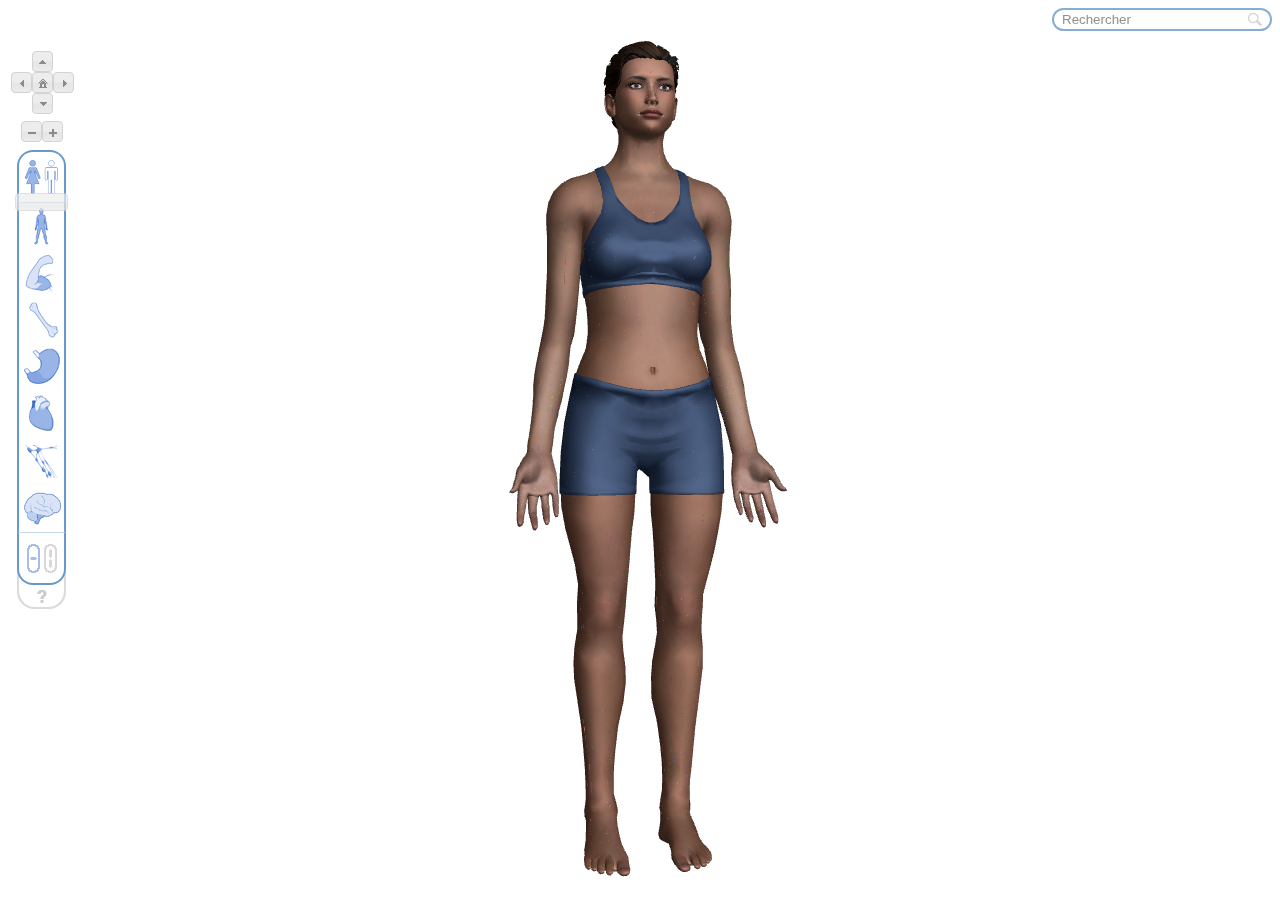
<file: 3d-body/index.html>
<!DOCTYPE html>
<html><head><meta http-equiv="Content-Type" content="text/html; charset=UTF-8">
<title>Le Corps</title>
<!-- jQuery -->
<link type="text/css" href="./css/jquery-ui.css" rel="Stylesheet">
</script>
<script src="./scripts/jquery.min.js"></script>
<script src="./scripts/jquery-ui.min.js"></script>

<!-- o3v styles -->
<link type="text/css" href="./css/main_ui.css" rel="Stylesheet">
<link rel="stylesheet" type="text/css" href="./css/general.css">

<!-- Local -->
<script type="text/javascript">
  var o3v = {};  // open-3d-viewer namespace
  </script>

  <!-- Webgl -->
  <script type="text/javascript" src="./scripts/gl-matrix-min.js"></script>
  <script type="text/javascript" src="./scripts/webgl.js"></script>
  <script type="text/javascript" src="./scripts/loader.js"></script>
  <script type="text/javascript" src="./scripts/renderer.js"></script>
  <script type="text/javascript" src="./scripts/webgl_util.js"></script>

  <!-- o3v specific -->
  <script type="text/javascript" src="./scripts/common.js"></script>
  <script type="text/javascript" src="./scripts/models.js"></script>
  <script type="text/javascript" src="./scripts/entities.js"></script>
  <script type="text/javascript" src="./scripts/content.js"></script>
  <script type="text/javascript" src="./scripts/layer.js"></script>
  <script type="text/javascript" src="./scripts/history.js"></script>
  <script type="text/javascript" src="./scripts/layers_ui.js"></script>
  <script type="text/javascript" src="./scripts/gestures.js"></script>
  <script type="text/javascript" src="./scripts/select.js"></script>
  <script type="text/javascript" src="./scripts/label.js"></script>
  <script type="text/javascript" src="./scripts/nav_ui.js"></script>
  <script type="text/javascript" src="./scripts/navigate.js"></script>
  <script type="text/javascript" src="./scripts/input_handler.js"></script>
  <script type="text/javascript" src="./scripts/search.js"></script>
  <script type="text/javascript" src="./scripts/select.js"></script>
  <script type="text/javascript" src="./scripts/interpolant.js"></script>
  <script type="text/javascript" src="./scripts/opacity.js"></script>
  <script type="text/javascript" src="./scripts/main_ui.js"></script>
  <script type="text/javascript" src="./scripts/render_interface.js"></script>
  <script type="text/javascript" src="./scripts/viewer.js"></script>

  <script type="text/javascript">
  <!-- Start viewer. -->
  $(document).ready(function() {
    // The assignment to window.viewer_ is ONLY for debugging.
    // This variable should NEVER be accessed from code.
    window.viewer_ = new o3v.Viewer();
});
  </script>

  <link href="./facebox/facebox.css" media="screen" rel="stylesheet" type="text/css">
  <script src="./facebox/facebox.js" type="text/javascript"></script> 

  <!-- Facebox popups for links -->
  <script type="text/javascript">
  jQuery(document).ready(function($) {
  	jQuery('a[rel*=facebox]').facebox();
	}); 
	function switchTo(window){
		jQuery(document).trigger('close.facebox');
		
		function clicky(){
			jQuery('#link-'+window).trigger('click');
		}
		
		setTimeout(clicky,500);			
	}
	</script>

	<body>

		<!-- Canvas for verifying webgl -->
		<!-- TODO(dkogan): dynamically create this -->
		<canvas id="gltest" style="display:none"></canvas>

		<!-- Container for labels -->
		<!-- TODO(dkogan): dynamically create this and use css -->
		<div id="labelcontainer" style="width:0px; height:0px; left:0px; top:0px; position:absolute; z-index:1"></div>

		<!-- Quick help panel -->

		<a href="#help" rel="facebox" id="link-help"><img id="help-hidden" class="help-hidden" src="./images/help.png" alt="?"></a>
		<div id="opac_idx" style="display:none;left:50%;top:100%;position:absolute;margin-top:-50px;color:#06F;z-index:3;margin-left:-89px"></div>

		<div id="r0" class="indicator"> </div>
		<div id="r1" class="indicator"> </div>
		<div id="r2" class="indicator"> </div>
		<div id="r3" class="indicator"> </div>
		<div id="r4" class="indicator"> </div>
		<div id="r5" class="indicator"> </div>
		<div id="r6" class="indicator"> </div>
		<div id="r7" class="indicator"> </div>

		<div id="loading-feedback" class="loading-feedback" style="visibility: hidden; ">
			<label>Chargement</label>
			<div><span id="loading-bar" style="width: 0px; "></span></div>
		</div>

<div id="help" class="pop">
	<div id="help-content">
		<b>Guide</b>
		<br>
		<br>
		<b>Navigation</b>
		<li>Cliquez sur + faire glisser avec la souris pour tourner, faites défiler la molette pour zoomer.
		<li>Ou utilisez les boutons en haut à gauche. Pour réinitialiser la vue, cliquez sur le bouton Accueil.
		<li>Ou utilisez les touches fléchées et Page Up / Page Down. Pour réinitialiser la vue, la Touche Accueil.
		<br>
		<br>
		<b>Curseur</b>
		<li>Utilisez le curseur Opacité sur la gauche pour révéler les couches.
		<li>Cliquez sur la bascule en dessous du curseur pour contrôler couches individuellement..
		<br>
		<br>
		<b>Sélection</b>
		<li>Utilisez la boîte de recherche en haut à droite pour la recherche, ou cliquez sur les entités pour les sélectionner.
		<li>Cliquez sur l'arrière-plan ou sur une étiquette pour annuler la sélection.
		<li>Ctrl + clic sur des entités ou des étiquettes pour cacher entités. (Cmd + clic sur Mac).
		<li>Maj + clic sur les entités ou les étiquettes (ou cliquez sur l'icône "épingle" dans une étiquette) pour garder la sélection. Cela permet de garder l'entité sélectionné lorsque vous en sélectionnez d'autres.
		<li>Certaines entités peuvent être étendues en cliquant sur le «plus» d'une étiquette.
		<br>
		<br>
		<b>Modèles</b>
		<li>Utiliser bouton représentant les modèles dans la partie supérieure de la glissière pour changer les modèles.
		</div>
	</div>
</body></html>
</file>
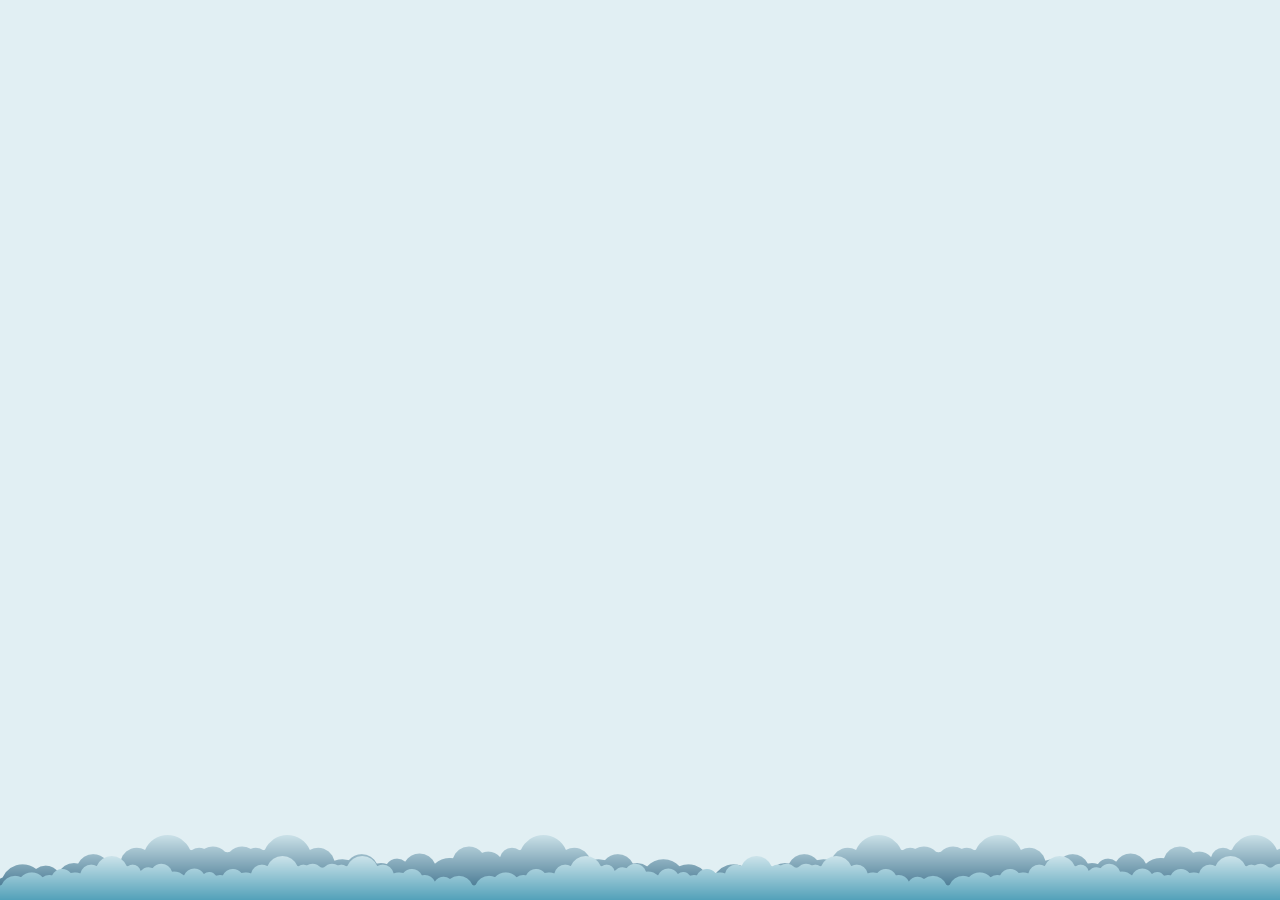
<file: home/index.html>
<html>
  <head>
    <link rel="stylesheet" type="text/css" href="style/style.css">
  </head>
  <body>
    <div id="panel-1" class="panel visible"></div>
    <script type="text/javascript" src="scripts/home.js"></script>
  </body>
</html>
</file>
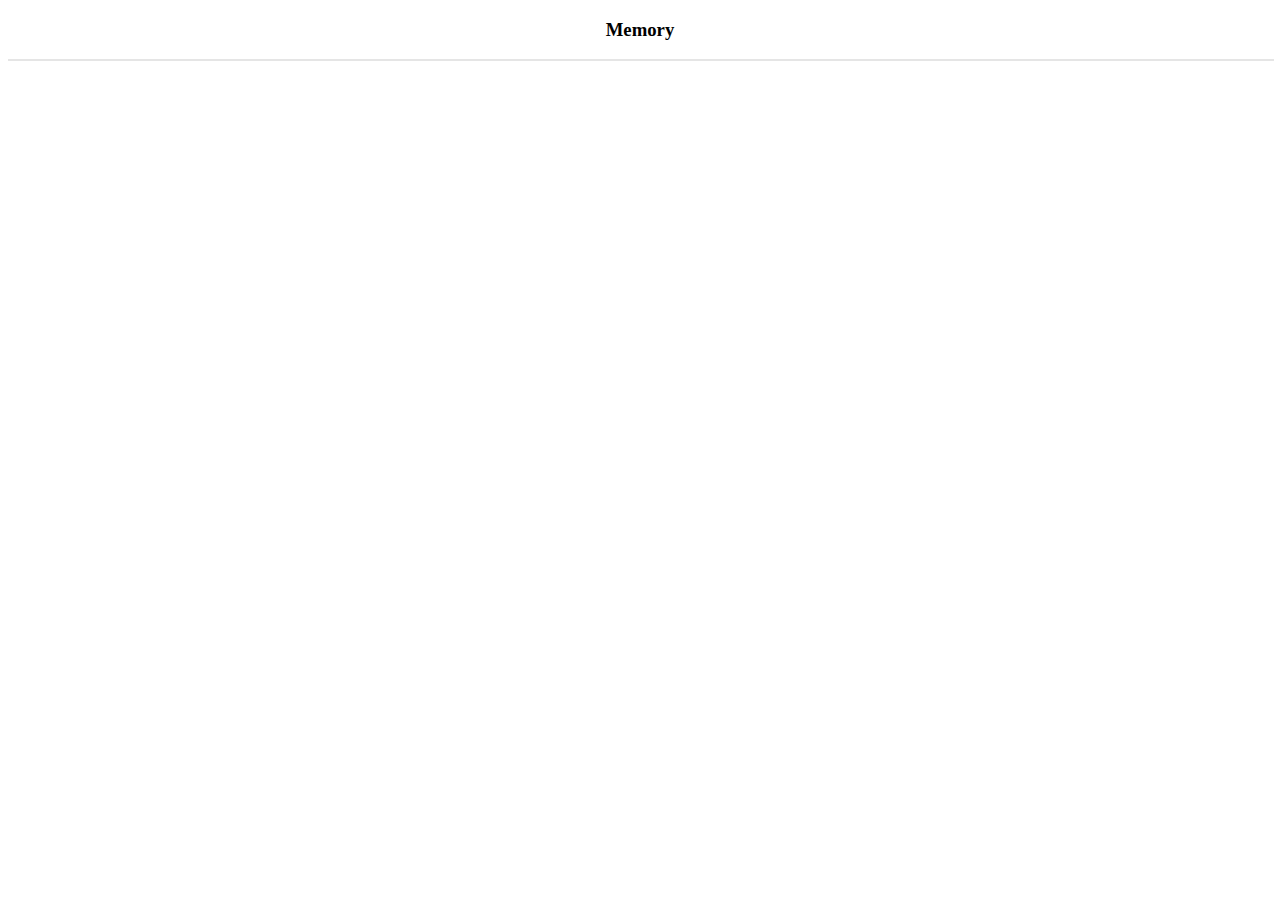
<file: memory/index.html>
<!DOCTYPE html>
<html>
   <head>
      <style type="text/css">
         #main_area{
             background-color:#f5f5f5;
             border:1px solid #e5e5e5;
             height: 100%; 
             width: 100%;
        }
     </style>
   </head>
   <body>
      <h3 align='center'>Memory</h3>
      <div id="main_area" class="panel visible"></div>
      <script type="text/javascript" src="scripts/memo.js"></script>
   </body>
</html>
</file>
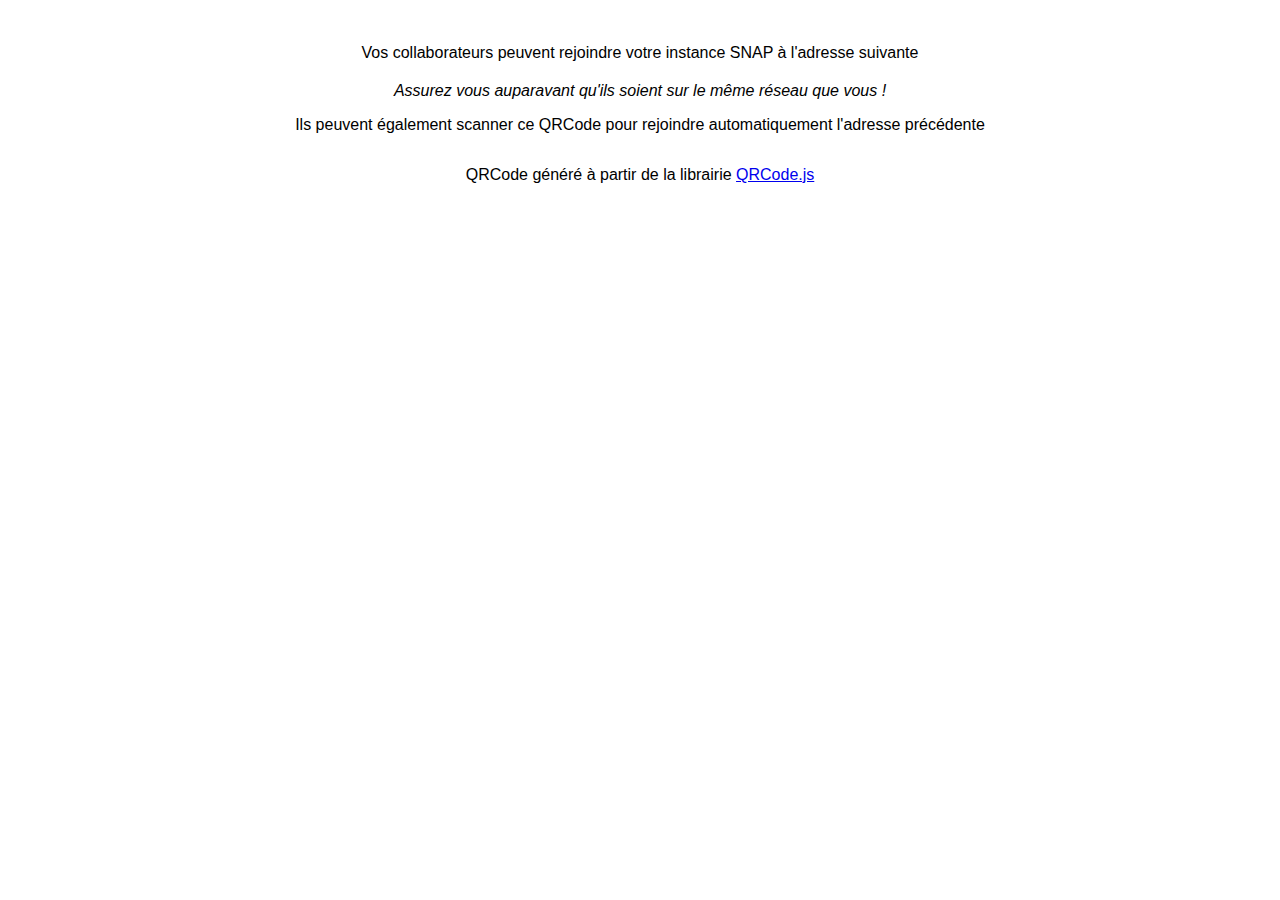
<file: share/index.html>
<html>
  <head>
    <link rel="stylesheet" type="text/css" href="style.css">
  </head>
  <body>
    <div class="container">
      <p>
        Vos collaborateurs peuvent rejoindre votre instance SNAP à l'adresse suivante
      </p>
      <h2 id="public-url"></h2>
      <p>
        <i>
          Assurez vous auparavant qu'ils soient sur le même réseau que vous !
        </i>
      </p>
      <p>
        Ils peuvent également scanner ce QRCode pour rejoindre automatiquement l'adresse précédente
      </p>
      <div id="qrcode"></div>
      <p>
        QRCode généré à partir de la librairie <a href="https://github.com/davidshimjs/qrcodejs">QRCode.js</a>
      </p>
    </div>
    <script type="text/javascript" src="scripts/qrcode.min.js"></script>
    <script type="text/javascript" src="scripts/share.js"></script>
  </body>
</html>
</file>
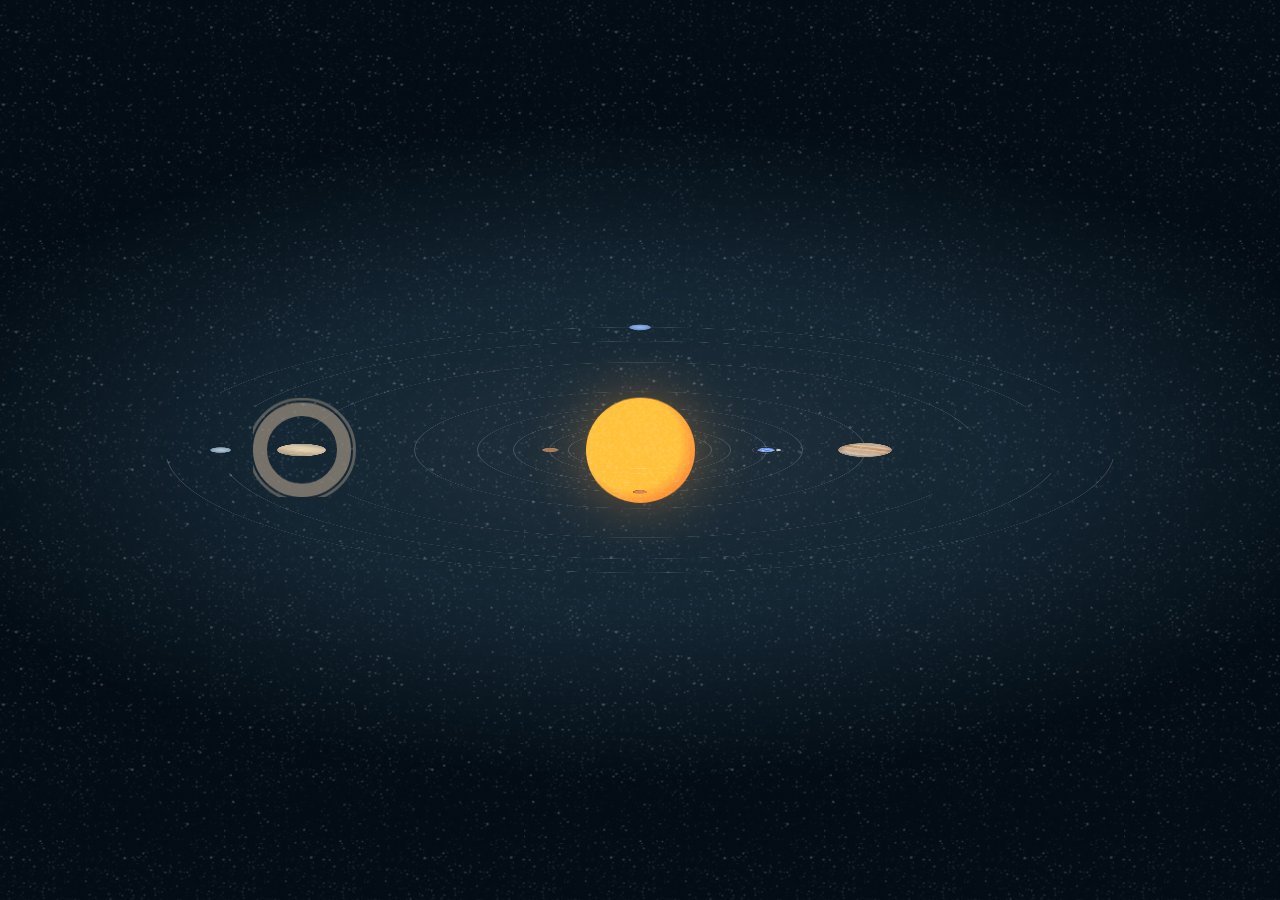
<file: solar-system/index.html>
<!doctype html>
<html lang="en">
  <head>
    <meta charset="utf-8">
    <meta http-equiv="X-UA-Compatible" content="IE=Edge;chrome=1">
    <meta name="viewport" content="width=device-width, initial-scale=1.0, user-scalable = no">
    <meta name="apple-mobile-web-app-capable" content="yes">
    <meta name="apple-mobile-web-app-status-bar-style" content="black">
    <title dir="ltr">3D CSS Solar System</title>
    <link rel="stylesheet" type="text/css" media="screen" href="css/styles.css">
  </head>
  <body class="opening hide-UI view-2D zoom-large data-close controls-close">
    <div id="navbar">
      <a id="toggle-data" href="#data"><i class="icon-data"></i>Data</a>
      <h1>3D CSS Solar System</h1>
      <a id="toggle-controls" href="#controls"><i class="icon-controls"></i>Controls</a>
    </div>
    <div id="data">
      <a class="sun" title="sun" href="#sunspeed">Sun</a>
      <a class="mercury" title="mercury" href="#mercuryspeed">Mercury</a>
      <a class="venus" title="venus" href="#venusspeed">Venus</a>
      <a class="earth active" title="earth" href="#earthspeed">Earth</a>
      <a class="mars" title="mars" href="#marsspeed">Mars</a>
      <a class="jupiter" title="jupiter" href="#jupiterspeed">Jupiter</a>
      <a class="saturn" title="saturn" href="#saturnspeed">Saturn</a>
      <a class="uranus" title="uranus" href="#uranusspeed">Uranus</a>
      <a class="neptune" title="neptune" href="#neptunespeed">Neptune</a>
    </div>
    <div id="controls">
      <label class="set-view">
        <input type="checkbox">
      </label>
      <label class="set-zoom">
        <input type="checkbox">
      </label>
      <label>
        <input type="radio" class="set-speed" name="scale" checked>
        <span>Speed</span>
      </label>
      <label>
        <input type="radio" class="set-size" name="scale">
        <span>Size</span>
      </label>
      <label>
        <input type="radio" class="set-distance" name="scale">
        <span>Distance</span>
      </label>
    </div>
    <div id="universe" class="scale-stretched">
      <div id="galaxy">
        <div id="solar-system" class="earth">
          <div id="mercury" class="orbit">
            <div class="pos">
              <div class="planet">
                <dl class="infos">
                  <dt>Mercury</dt>
                  <dd><span></span></dd>
                </dl>
              </div>
            </div>
          </div>
          <div id="venus" class="orbit">
            <div class="pos">
              <div class="planet">
                <dl class="infos">
                  <dt>Venus</dt>
                  <dd><span></span></dd>
                </dl>
              </div>
            </div>
          </div>
          <div id="earth" class="orbit">
            <div class="pos">
              <div class="orbit">
                <div class="pos">
                  <div class="moon"></div>
                </div>
              </div>
              <div class="planet">
                <dl class="infos">
                  <dt>Earth</dt>
                  <dd><span></span></dd>
                </dl>
              </div>
            </div>
          </div>
          <div id="mars" class="orbit">
            <div class="pos">
              <div class="planet">
                <dl class="infos">
                  <dt>Mars</dt>
                  <dd><span></span></dd>
                </dl>
              </div>
            </div>
          </div>
          <div id="jupiter" class="orbit">
            <div class="pos">
              <div class="planet">
                <dl class="infos">
                  <dt>Jupiter</dt>
                  <dd><span></span></dd>
                </dl>
              </div>
            </div>
          </div>
          <div id="saturn" class="orbit">
            <div class="pos">
              <div class="planet">
                <div class="ring"></div>
                <dl class="infos">
                  <dt>Saturn</dt>
                  <dd><span></span></dd>
                </dl>
              </div>
            </div>
          </div>
          <div id="uranus" class="orbit">
            <div class="pos">
              <div class="planet">
                <dl class="infos">
                  <dt>Uranus</dt>
                  <dd><span></span></dd>
                </dl>
              </div>
            </div>
          </div>
          <div id="neptune" class="orbit">
            <div class="pos">
              <div class="planet">
                <dl class="infos">
                  <dt>Neptune</dt>
                  <dd><span></span></dd>
                </dl>
              </div>
            </div>
          </div>
          <div id="sun">
            <dl class="infos">
              <dt>Sun</dt>
              <dd><span></span></dd>
            </dl>
          </div>
        </div>
      </div>
    </div>
    <script src="js/jquery.min.js"></script>
    <script src="js/prefixfree.min.js"></script>
    <script src="js/scripts.min.js"></script>
  </body>
  
</html>
</file>
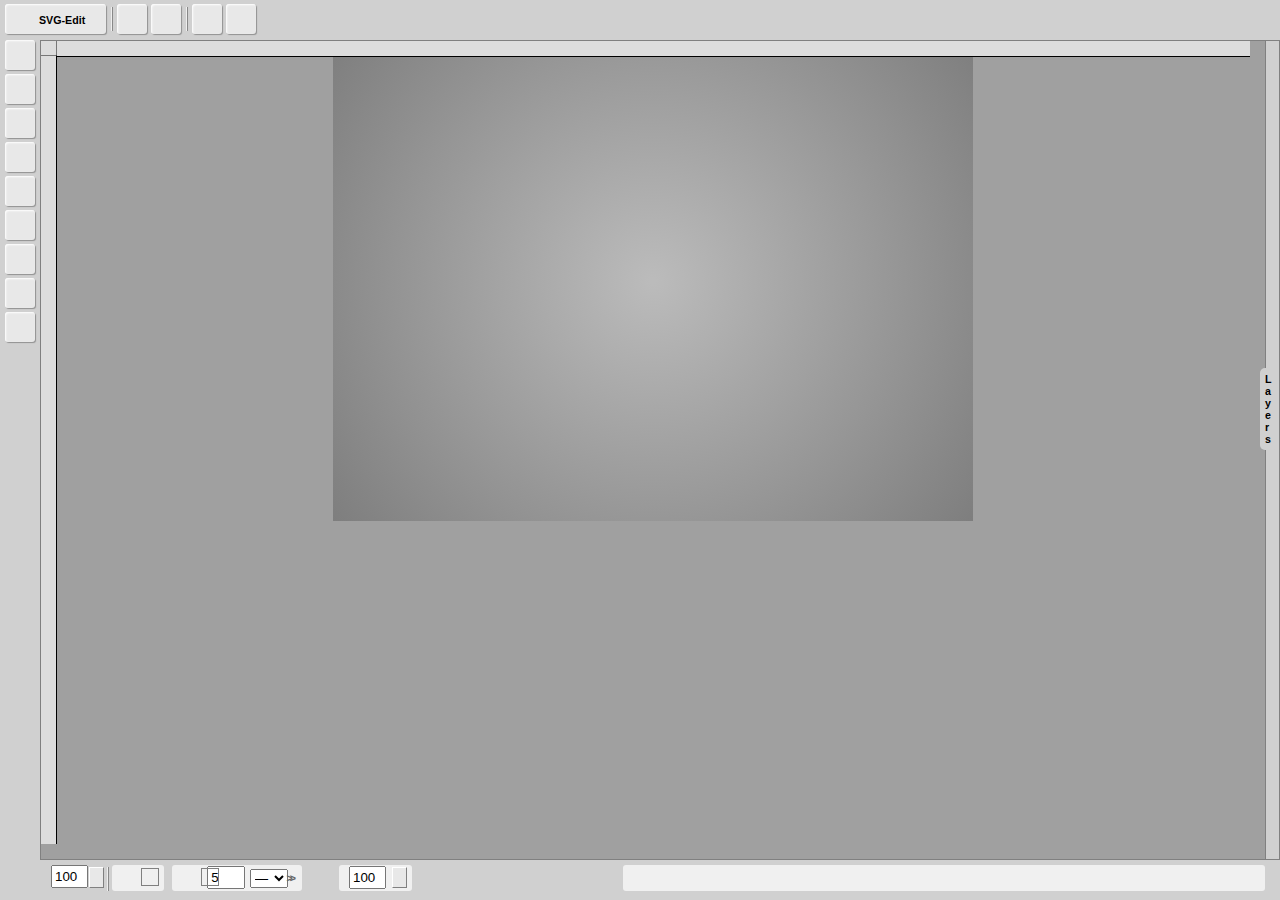
<file: svg-edit/index.html>
<!DOCTYPE html>
<html>
<!-- removed for now, causes problems in Firefox: manifest="svg-editor.manifest" -->
<head>
<meta http-equiv="Content-type" content="text/html;charset=UTF-8" />
<meta http-equiv="X-UA-Compatible" content="chrome=1"/>
<meta name="viewport" content="width=device-width; initial-scale=1.0; maximum-scale=1.0; user-scalable=no;"/>
<meta name="apple-mobile-web-app-capable" content="yes"/>
<link rel="icon" type="image/png" href="images/logo.png"/>
<link rel="stylesheet" href="jgraduate/css/jPicker.css" type="text/css"/>
<link rel="stylesheet" href="jgraduate/css/jgraduate.css" type="text/css"/>
<link rel="stylesheet" href="svg-editor.css" type="text/css"/>
<link rel="stylesheet" href="spinbtn/JQuerySpinBtn.css" type="text/css"/>

<!--{if jquery_release}>
  <script type="text/javascript" src="http://ajax.googleapis.com/ajax/libs/jquery/1.7.1/jquery.js"></script>
<!{else}-->
  <script type="text/javascript" src="jquery.js"></script>
<!--{endif}-->

<script type="text/javascript" src="js-hotkeys/jquery.hotkeys.min.js"></script>
<script type="text/javascript" src="jquerybbq/jquery.bbq.min.js"></script>
<script type="text/javascript" src="svgicons/jquery.svgicons.js"></script>
<script type="text/javascript" src="jgraduate/jquery.jgraduate.min.js"></script>
<script type="text/javascript" src="spinbtn/JQuerySpinBtn.min.js"></script>
<script type="text/javascript" src="touch.js"></script>

<!--{if svg_edit_release}-->
  <script type="text/javascript" src="svgedit.compiled.js"></script>
<!--{else}>
  <script type="text/javascript" src="contextmenu/jquery.contextMenu.js"></script>
  <script type="text/javascript" src="browser.js"></script>
  <script type="text/javascript" src="svgtransformlist.js"></script>
  <script type="text/javascript" src="math.js"></script>
  <script type="text/javascript" src="units.js"></script>
  <script type="text/javascript" src="svgutils.js"></script>
  <script type="text/javascript" src="sanitize.js"></script>
  <script type="text/javascript" src="history.js"></script>
  <script type="text/javascript" src="select.js"></script>
  <script type="text/javascript" src="draw.js"></script>
  <script type="text/javascript" src="path.js"></script>
  <script type="text/javascript" src="svgcanvas.js"></script>
  <script type="text/javascript" src="svg-editor.js"></script>
  <script type="text/javascript" src="locale/locale.js"></script>
  <script type="text/javascript" src="contextmenu.js"></script>
<!{endif}-->

<!-- you can load extensions here -->
<!-- <script type="text/javascript" src="extensions/ext-helloworld.js"></script> -->

<!-- always minified scripts -->
<script type="text/javascript" src="jquery-ui/jquery-ui-1.8.17.custom.min.js"></script>
<script type="text/javascript" src="jgraduate/jpicker.js"></script>

<!-- feeds -->
<link rel="alternate" type="application/atom+xml" title="SVG-edit General Discussion" href="http://groups.google.com/group/svg-edit/feed/atom_v1_0_msgs.xml" />
<link rel="alternate" type="application/atom+xml" title="SVG-edit Updates (Issues/Fixes/Commits)" href="http://code.google.com/feeds/p/svg-edit/updates/basic" />

<!-- Add script with custom handlers here -->
<title>SVG-edit</title>
</head>
<body>
<div id="svg_editor">

<div id="rulers">
	<div id="ruler_corner"></div>
	<div id="ruler_x">
		<div>
			<canvas height="15"></canvas>
		</div>
	</div>
	<div id="ruler_y">
		<div>
			<canvas width="15"></canvas>
		</div>
	</div>
</div>

<div id="workarea">
<style id="styleoverrides" type="text/css" media="screen" scoped="scoped"></style>
<div id="svgcanvas" style="position:relative">

</div>
</div>

<div id="sidepanels">
	<div id="layerpanel">
		<h3 id="layersLabel">Layers</h3>
		<fieldset id="layerbuttons">
			<div id="layer_new" class="layer_button"  title="New Layer"></div>
			<div id="layer_delete" class="layer_button"  title="Delete Layer"></div>
			<div id="layer_rename" class="layer_button"  title="Rename Layer"></div>
			<div id="layer_up" class="layer_button"  title="Move Layer Up"></div>
			<div id="layer_down" class="layer_button"  title="Move Layer Down"></div>
			<div id="layer_moreopts" class="layer_button"  title="More Options"></div>
		</fieldset>
		
		<table id="layerlist">
			<tr class="layer">
				<td class="layervis"></td>
				<td class="layername">Layer 1</td>
			</tr>
		</table>
		<span id="selLayerLabel">Move elements to:</span>
		<select id="selLayerNames" title="Move selected elements to a different layer" disabled="disabled">
			<option selected="selected" value="layer1">Layer 1</option>
		</select>
	</div>
	<div id="sidepanel_handle" title="Drag left/right to resize side panel [X]">L a y e r s</div>
</div>

<div id="main_button">
	<div id="main_icon" class="tool_button" title="Main Menu">
		<span>SVG-Edit</span>
		<div id="logo"></div>
		<div class="dropdown"></div>
	</div>
		
	<div id="main_menu"> 
	
		<!-- File-like buttons: New, Save, Source -->
		<ul>
			<li id="tool_clear">
				<div></div>
				New Image (N)
			</li>
			
			<li id="tool_open" style="display:none;">
				<div id="fileinputs">
					<div></div>
				</div>
				Open Image
			</li>
			
			<li id="tool_import" style="display:none;">
				<div id="fileinputs_import">
					<div></div>
				</div>
				Import Image
			</li>
			
			<li id="tool_save">
				<div></div>
				Save Image (S)
			</li>
			
			<li id="tool_export">
				<div></div>
				Export as PNG
			</li>
			
			<li id="tool_docprops">
				<div></div>
				Document Properties (D)
			</li>
		</ul>

		<p>
			<a href="http://svg-edit.googlecode.com/" target="_blank">
				SVG-edit Home Page
			</a>
		</p>

		<button id="tool_prefs_option">
			Editor Options
		</button>


	</div>
</div>



<div id="tools_top" class="tools_panel">

	<div id="editor_panel">
		<div class="tool_sep"></div>
		<div class="push_button" id="tool_source" title="Edit Source [U]"></div>
		<div class="tool_button" id="tool_wireframe" title="Wireframe Mode [F]"></div>
	</div>

    <!-- History buttons -->
	<div id="history_panel">
		<div class="tool_sep"></div>
		<div class="push_button tool_button_disabled" id="tool_undo" title="Undo [Z]"></div>
		<div class="push_button tool_button_disabled" id="tool_redo" title="Redo [Y]"></div>
	</div>
	
	<!-- Buttons when a single element is selected -->
	<div id="selected_panel">
		<div class="toolset">
			<div class="tool_sep"></div>
			<div class="push_button" id="tool_clone" title="Duplicate Element [D]"></div>
			<div class="push_button" id="tool_delete" title="Delete Element [Delete/Backspace]"></div>
			<div class="tool_sep"></div>
			<div class="push_button" id="tool_move_top" title="Bring to Front [ Ctrl+Shift+] ]"></div>
			<div class="push_button" id="tool_move_bottom" title="Send to Back [ Ctrl+Shift+[ ]"></div>
			<div class="push_button" id="tool_topath" title="Convert to Path"></div>
			<div class="push_button" id="tool_reorient" title="Reorient path"></div>
			<div class="push_button" id="tool_make_link" title="Make (hyper)link"></div>
			<div class="tool_sep"></div>
			<label id="idLabel" title="Identify the element">
				<span>id:</span>
				<input id="elem_id" class="attr_changer" data-attr="id" size="10" type="text"/>
			</label>
		</div>

		<label id="tool_angle" title="Change rotation angle" class="toolset">
			<span id="angleLabel" class="icon_label"></span>
			<input id="angle" size="2" value="0" type="text"/>
		</label>
		
		<div class="toolset" id="tool_blur" title="Change gaussian blur value">
			<label>
				<span id="blurLabel" class="icon_label"></span>
				<input id="blur" size="2" value="0" type="text"/>
			</label>
			<div id="blur_dropdown" class="dropdown">
				<button></button>
				<ul>
					<li class="special"><div id="blur_slider"></div></li>
				</ul>
			</div>
		</div>
		
		<div class="dropdown toolset" id="tool_position" title="Align Element to Page">
				<div id="cur_position" class="icon_label"></div>
				<button></button>
		</div>		

		<div id="xy_panel" class="toolset">
			<label>
				x: <input id="selected_x" class="attr_changer" title="Change X coordinate" size="3" data-attr="x"/>
			</label>
			<label>
				y: <input id="selected_y" class="attr_changer" title="Change Y coordinate" size="3" data-attr="y"/>
			</label>
		</div>
	</div>
	
	<!-- Buttons when multiple elements are selected -->
	<div id="multiselected_panel">
		<div class="tool_sep"></div>
		<div class="push_button" id="tool_clone_multi" title="Clone Elements [C]"></div>
		<div class="push_button" id="tool_delete_multi" title="Delete Selected Elements [Delete/Backspace]"></div>
		<div class="tool_sep"></div>
		<div class="push_button" id="tool_group" title="Group Elements [G]"></div>
		<div class="push_button" id="tool_make_link_multi" title="Make (hyper)link"></div>
		<div class="push_button" id="tool_alignleft" title="Align Left"></div>
		<div class="push_button" id="tool_aligncenter" title="Align Center"></div>
		<div class="push_button" id="tool_alignright" title="Align Right"></div>
		<div class="push_button" id="tool_aligntop" title="Align Top"></div>
		<div class="push_button" id="tool_alignmiddle" title="Align Middle"></div>
		<div class="push_button" id="tool_alignbottom" title="Align Bottom"></div>
		<label id="tool_align_relative"> 
			<span id="relativeToLabel">relative to:</span>
			<select id="align_relative_to" title="Align relative to ...">
			<option id="selected_objects" value="selected">selected objects</option>
			<option id="largest_object" value="largest">largest object</option>
			<option id="smallest_object" value="smallest">smallest object</option>
			<option id="page" value="page">page</option>
			</select>
		</label>
		<div class="tool_sep"></div>

	</div>

	<div id="rect_panel">
		<div class="toolset">
			<label id="rect_width_tool" title="Change rectangle width">
				<span id="rwidthLabel" class="icon_label"></span>
				<input id="rect_width" class="attr_changer" size="3" data-attr="width"/>
			</label>
			<label id="rect_height_tool" title="Change rectangle height">
				<span id="rheightLabel" class="icon_label"></span>
				<input id="rect_height" class="attr_changer" size="3" data-attr="height"/>
			</label>
		</div>
		<label id="cornerRadiusLabel" title="Change Rectangle Corner Radius" class="toolset">
			<span class="icon_label"></span>
			<input id="rect_rx" size="3" value="0" type="text" data-attr="Corner Radius"/>
		</label>
	</div>

	<div id="image_panel">
	<div class="toolset">
		<label><span id="iwidthLabel" class="icon_label"></span>
		<input id="image_width" class="attr_changer" title="Change image width" size="3" data-attr="width"/>
		</label>
		<label><span id="iheightLabel" class="icon_label"></span>
		<input id="image_height" class="attr_changer" title="Change image height" size="3" data-attr="height"/>
		</label>
	</div>
	<div class="toolset">
		<label id="tool_image_url">url:
			<input id="image_url" type="text" title="Change URL" size="35"/>
		</label>
		<label id="tool_change_image">
			<button id="change_image_url" style="display:none;">Change Image</button>
			<span id="url_notice" title="NOTE: This image cannot be embedded. It will depend on this path to be displayed"></span>
		</label>
	</div>
  </div>

	<div id="circle_panel">
		<div class="toolset">
			<label id="tool_circle_cx">cx:
			<input id="circle_cx" class="attr_changer" title="Change circle's cx coordinate" size="3" data-attr="cx"/>
			</label>
			<label id="tool_circle_cy">cy:
			<input id="circle_cy" class="attr_changer" title="Change circle's cy coordinate" size="3" data-attr="cy"/>
			</label>
		</div>
		<div class="toolset">
			<label id="tool_circle_r">r:
			<input id="circle_r" class="attr_changer" title="Change circle's radius" size="3" data-attr="r"/>
			</label>
		</div>
	</div>

	<div id="ellipse_panel">
		<div class="toolset">
			<label id="tool_ellipse_cx">cx:
			<input id="ellipse_cx" class="attr_changer" title="Change ellipse's cx coordinate" size="3" data-attr="cx"/>
			</label>
			<label id="tool_ellipse_cy">cy:
			<input id="ellipse_cy" class="attr_changer" title="Change ellipse's cy coordinate" size="3" data-attr="cy"/>
			</label>
		</div>
		<div class="toolset">
			<label id="tool_ellipse_rx">rx:
			<input id="ellipse_rx" class="attr_changer" title="Change ellipse's x radius" size="3" data-attr="rx"/>
			</label>
			<label id="tool_ellipse_ry">ry:
			<input id="ellipse_ry" class="attr_changer" title="Change ellipse's y radius" size="3" data-attr="ry"/>
			</label>
		</div>
	</div>

	<div id="line_panel">
		<div class="toolset">
			<label id="tool_line_x1">x1:
			<input id="line_x1" class="attr_changer" title="Change line's starting x coordinate" size="3" data-attr="x1"/>
			</label>
			<label id="tool_line_y1">y1:
			<input id="line_y1" class="attr_changer" title="Change line's starting y coordinate" size="3" data-attr="y1"/>
			</label>
		</div>
		<div class="toolset">
			<label id="tool_line_x2">x2:
			<input id="line_x2" class="attr_changer" title="Change line's ending x coordinate" size="3" data-attr="x2"/>
			</label>
			<label id="tool_line_y2">y2:
			<input id="line_y2" class="attr_changer" title="Change line's ending y coordinate" size="3" data-attr="y2"/>
			</label>
		</div>
	</div>

	<div id="text_panel">
		<div class="toolset">
			<div class="tool_button" id="tool_bold" title="Bold Text [B]"><span></span>B</div>
			<div class="tool_button" id="tool_italic" title="Italic Text [I]"><span></span>i</div>
		</div>
		
		<div class="toolset" id="tool_font_family">
			<label>
				<!-- Font family -->
				<input id="font_family" type="text" title="Change Font Family" size="12"/>
			</label>
			<div id="font_family_dropdown" class="dropdown">
				<button></button>
				<ul>
					<li style="font-family:serif">Serif</li>
					<li style="font-family:sans-serif">Sans-serif</li>
					<li style="font-family:cursive">Cursive</li>
					<li style="font-family:fantasy">Fantasy</li>
					<li style="font-family:monospace">Monospace</li>
				</ul>
			</div>
		</div>

		<label id="tool_font_size" title="Change Font Size">
			<span id="font_sizeLabel" class="icon_label"></span>
			<input id="font_size" size="3" value="0" type="text"/>
		</label>
		
		<!-- Not visible, but still used -->
		<input id="text" type="text" size="35"/>
	</div>

	<!-- formerly gsvg_panel -->
	<div id="container_panel">
		<div class="tool_sep"></div>

		<!-- Add viewBox field here? -->

		<label id="group_title" title="Group identification label">
			<span>label:</span>
			<input id="g_title" data-attr="title" size="10" type="text"/>
		</label>
	</div>
	
	<div id="use_panel">
		<div class="push_button" id="tool_unlink_use" title="Break link to reference element (make unique)"></div>
	</div>
	
	<div id="g_panel">
		<div class="push_button" id="tool_ungroup" title="Ungroup Elements [G]"></div>
	</div>

	<!-- For anchor elements -->
	<div id="a_panel">
		<label id="tool_link_url" title="Set link URL (leave empty to remove)">
			<span id="linkLabel" class="icon_label"></span>
			<input id="link_url" type="text" size="35"/>
		</label>	
	</div>
	
	<div id="path_node_panel">
		<div class="tool_sep"></div>
		<div class="tool_button push_button_pressed" id="tool_node_link" title="Link Control Points"></div>
		<div class="tool_sep"></div>
		<label id="tool_node_x">x:
			<input id="path_node_x" class="attr_changer" title="Change node's x coordinate" size="3" data-attr="x"/>
		</label>
		<label id="tool_node_y">y:
			<input id="path_node_y" class="attr_changer" title="Change node's y coordinate" size="3" data-attr="y"/>
		</label>
		
		<select id="seg_type" title="Change Segment type">
			<option id="straight_segments" selected="selected" value="4">Straight</option>
			<option id="curve_segments" value="6">Curve</option>
		</select>
		<div class="tool_button" id="tool_node_clone" title="Clone Node"></div>
		<div class="tool_button" id="tool_node_delete" title="Delete Node"></div>
		<div class="tool_button" id="tool_openclose_path" title="Open/close sub-path"></div>
		<div class="tool_button" id="tool_add_subpath" title="Add sub-path"></div>
	</div>
</div> <!-- tools_top -->
	<div id="cur_context_panel">
		
	</div>


<div id="tools_left" class="tools_panel">
	<div class="tool_button" id="tool_select" title="Select Tool"></div>
	<div class="tool_button" id="tool_fhpath" title="Pencil Tool"></div>
	<div class="tool_button" id="tool_line" title="Line Tool"></div>
	<div class="tool_button flyout_current" id="tools_rect_show" title="Square/Rect Tool">
		<div class="flyout_arrow_horiz"></div>
	</div>
	<div class="tool_button flyout_current" id="tools_ellipse_show" title="Ellipse/Circle Tool">
		<div class="flyout_arrow_horiz"></div>
	</div>
	<div class="tool_button" id="tool_path" title="Path Tool"></div>
	<div class="tool_button" id="tool_text" title="Text Tool"></div>
	<div class="tool_button" id="tool_image" title="Image Tool"></div>
	<div class="tool_button" id="tool_zoom" title="Zoom Tool [Ctrl+Up/Down]"></div>
	
	<div style="display: none">
		<div id="tool_rect" title="Rectangle"></div>
		<div id="tool_square" title="Square"></div>
		<div id="tool_fhrect" title="Free-Hand Rectangle"></div>
		<div id="tool_ellipse" title="Ellipse"></div>
		<div id="tool_circle" title="Circle"></div>
		<div id="tool_fhellipse" title="Free-Hand Ellipse"></div>
	</div>
</div> <!-- tools_left -->

<div id="tools_bottom" class="tools_panel">

    <!-- Zoom buttons -->
	<div id="zoom_panel" class="toolset" title="Change zoom level">
		<label>
		<span id="zoomLabel" class="zoom_tool icon_label"></span>
		<input id="zoom" size="3" value="100" type="text" />
		</label>
		<div id="zoom_dropdown" class="dropdown">
			<button></button>
			<ul>
				<li>1000%</li>
				<li>400%</li>
				<li>200%</li>
				<li>100%</li>
				<li>50%</li>
				<li>25%</li>
				<li id="fit_to_canvas" data-val="canvas">Fit to canvas</li>
				<li id="fit_to_sel" data-val="selection">Fit to selection</li>
				<li id="fit_to_layer_content" data-val="layer">Fit to layer content</li>
				<li id="fit_to_all" data-val="content">Fit to all content</li>
				<li>100%</li>
			</ul>
		</div>
		<div class="tool_sep"></div>
	</div>

	<div id="tools_bottom_2">
		<div id="color_tools">
			
			<div class="color_tool" id="tool_fill">
				<label class="icon_label" for="fill_color" title="Change fill color"></label>
				<div class="color_block">
					<div id="fill_bg"></div>
					<div id="fill_color" class="color_block"></div>
				</div>
			</div>
		
			<div class="color_tool" id="tool_stroke">
				<label class="icon_label" title="Change stroke color"></label>
				<div class="color_block">
					<div id="stroke_bg"></div>
					<div id="stroke_color" class="color_block" title="Change stroke color"></div>
				</div>
				
				<label class="stroke_label">
					<input id="stroke_width" title="Change stroke width by 1, shift-click to change by 0.1" size="2" value="5" type="text" data-attr="Stroke Width"/>
				</label>

				<div id="toggle_stroke_tools" title="Show/hide more stroke tools"></div>
				
				<label class="stroke_tool">
					<select id="stroke_style" title="Change stroke dash style">
						<option selected="selected" value="none">&mdash;</option>
						<option value="2,2">...</option>
						<option value="5,5">- -</option>
						<option value="5,2,2,2">- .</option>
						<option value="5,2,2,2,2,2">- ..</option>
					</select>
				</label>	

 				<div class="stroke_tool dropdown" id="stroke_linejoin">
					<div id="cur_linejoin" title="Linejoin: Miter"></div>
					<button></button>
 				</div>
 				
 				<div class="stroke_tool dropdown" id="stroke_linecap">
					<div id="cur_linecap" title="Linecap: Butt"></div>
					<button></button>
 				</div>

			</div>

			<div class="color_tool" id="tool_opacity" title="Change selected item opacity">
				<label>
					<span id="group_opacityLabel" class="icon_label"></span>
					<input id="group_opacity" size="3" value="100" type="text"/>
				</label>
				<div id="opacity_dropdown" class="dropdown">
					<button></button>
					<ul>
						<li>0%</li>
						<li>25%</li>
						<li>50%</li>
						<li>75%</li>
						<li>100%</li>
						<li class="special"><div id="opac_slider"></div></li>
					</ul>
				</div>
			</div>
		</div>

	</div>

	<div id="tools_bottom_3">
		<div id="palette_holder"><div id="palette" title="Click to change fill color, shift-click to change stroke color"></div></div>
	</div>
	<!-- <div id="copyright"><span id="copyrightLabel">Powered by</span> <a href="http://svg-edit.googlecode.com/" target="_blank">SVG-edit v2.6-beta</a></div> -->
</div>

<div id="option_lists" class="dropdown">
	<ul id="linejoin_opts">
		<li class="tool_button current" id="linejoin_miter" title="Linejoin: Miter"></li>
		<li class="tool_button" id="linejoin_round" title="Linejoin: Round"></li>
		<li class="tool_button" id="linejoin_bevel" title="Linejoin: Bevel"></li>
	</ul>
	
	<ul id="linecap_opts">
		<li class="tool_button current" id="linecap_butt" title="Linecap: Butt"></li>
		<li class="tool_button" id="linecap_square" title="Linecap: Square"></li>
		<li class="tool_button" id="linecap_round" title="Linecap: Round"></li>
	</ul>
	
	<ul id="position_opts" class="optcols3">
		<li class="push_button" id="tool_posleft" title="Align Left"></li>
		<li class="push_button" id="tool_poscenter" title="Align Center"></li>
		<li class="push_button" id="tool_posright" title="Align Right"></li>
		<li class="push_button" id="tool_postop" title="Align Top"></li>
		<li class="push_button" id="tool_posmiddle" title="Align Middle"></li>
		<li class="push_button" id="tool_posbottom" title="Align Bottom"></li>
	</ul>
</div>


<!-- hidden divs -->
<div id="color_picker"></div>

</div> <!-- svg_editor -->

<div id="svg_source_editor">
	<div id="svg_source_overlay"></div>
	<div id="svg_source_container">
		<div id="tool_source_back" class="toolbar_button">
			<button id="tool_source_save">Apply Changes</button>
			<button id="tool_source_cancel">Cancel</button>
		</div>
		<div id="save_output_btns">
			<p id="copy_save_note">Copy the contents of this box into a text editor, then save the file with a .svg extension.</p>
			<button id="copy_save_done">Done</button>
		</div>
		<form>
			<textarea id="svg_source_textarea" spellcheck="false"></textarea>
		</form>
	</div>
</div>


<div id="svg_docprops">
	<div id="svg_docprops_overlay"></div>
	<div id="svg_docprops_container">
		<div id="tool_docprops_back" class="toolbar_button">
			<button id="tool_docprops_save">OK</button>
			<button id="tool_docprops_cancel">Cancel</button>
		</div>


		<fieldset id="svg_docprops_docprops">
			<legend id="svginfo_image_props">Image Properties</legend>
			<label>
				<span id="svginfo_title">Title:</span>
				<input type="text" id="canvas_title"/>
			</label>			
	
			<fieldset id="change_resolution">
				<legend id="svginfo_dim">Canvas Dimensions</legend>

				<label><span id="svginfo_width">width:</span> <input type="text" id="canvas_width" size="6"/></label>
					
				<label><span id="svginfo_height">height:</span> <input type="text" id="canvas_height" size="6"/></label>
				
				<label>
					<select id="resolution">
						<option id="selectedPredefined" selected="selected">Select predefined:</option>
						<option>640x480</option>
						<option>800x600</option>
						<option>1024x768</option>
						<option>1280x960</option>
						<option>1600x1200</option>
						<option id="fitToContent" value="content">Fit to Content</option>
					</select>
				</label>
			</fieldset>

			<fieldset id="image_save_opts">
				<legend id="includedImages">Included Images</legend>
				<label><input type="radio" name="image_opt" value="embed" checked="checked"/> <span id="image_opt_embed">Embed data (local files)</span> </label>
				<label><input type="radio" name="image_opt" value="ref"/> <span id="image_opt_ref">Use file reference</span> </label>
			</fieldset>			
		</fieldset>

	</div>
</div>

<div id="svg_prefs">
	<div id="svg_prefs_overlay"></div>
	<div id="svg_prefs_container">
		<div id="tool_prefs_back" class="toolbar_button">
			<button id="tool_prefs_save">OK</button>
			<button id="tool_prefs_cancel">Cancel</button>
		</div>

		<fieldset>
			<legend id="svginfo_editor_prefs">Editor Preferences</legend>

			<label><span id="svginfo_lang">Language:</span>
				<!-- Source: http://en.wikipedia.org/wiki/Language_names -->
				<select id="lang_select">
				  <option id="lang_ar" value="ar">العربية</option>
					<option id="lang_cs" value="cs">Čeština</option>
					<option id="lang_de" value="de">Deutsch</option>
					<option id="lang_en" value="en" selected="selected">English</option>
					<option id="lang_es" value="es">Español</option>
					<option id="lang_fa" value="fa">فارسی</option>
					<option id="lang_fr" value="fr">Français</option>
					<option id="lang_fy" value="fy">Frysk</option>
					<option id="lang_hi" value="hi">&#2361;&#2367;&#2344;&#2381;&#2342;&#2368;, &#2361;&#2367;&#2306;&#2342;&#2368;</option>
					<option id="lang_it" value="it">Italiano</option>
					<option id="lang_ja" value="ja">日本語</option>
					<option id="lang_nl" value="nl">Nederlands</option>
					<option id="lang_pt-BR" value="pt-BR">Português (BR)</option>
					<option id="lang_ro" value="ro">Română</option>
					<option id="lang_ru" value="ru">Русский</option>
					<option id="lang_sk" value="sk">Slovenčina</option>
					<option id="lang_zh-TW" value="zh-TW">繁體中文</option>
				</select>
			</label>

			<label><span id="svginfo_icons">Icon size:</span>
				<select id="iconsize">
					<option id="icon_small" value="s">Small</option>
					<option id="icon_medium" value="m" selected="selected">Medium</option>
					<option id="icon_large" value="l">Large</option>
					<option id="icon_xlarge" value="xl">Extra Large</option>
				</select>
			</label>

			<fieldset id="change_background">
				<legend id="svginfo_change_background">Editor Background</legend>
				<div id="bg_blocks"></div>
				<label><span id="svginfo_bg_url">URL:</span> <input type="text" id="canvas_bg_url"/></label>
				<p id="svginfo_bg_note">Note: Background will not be saved with image.</p>
			</fieldset>
			
			<fieldset id="change_grid">
				<legend id="svginfo_grid_settings">Grid</legend>
				<label><span id="svginfo_snap_onoff">Snapping on/off</span><input type="checkbox" value="snapping_on" id="grid_snapping_on"></label>
				<label><span id="svginfo_snap_step">Snapping Step-Size:</span> <input type="text" id="grid_snapping_step" size="3" value="10"/></label>
			</fieldset>

			<fieldset id="units_rulers">
				<legend id="svginfo_units_rulers">Units & Rulers</legend>
				<label><span id="svginfo_rulers_onoff">Show rulers</span><input type="checkbox" value="show_rulers" id="show_rulers" checked></label>
				<label>
					<span id="svginfo_unit">Base Unit:</span>
					<select id="base_unit">
						<option value="px">Pixels</option>
						<option value="cm">Centimeters</option>
						<option value="mm">Millimeters</option>
						<option value="in">Inches</option>
						<option value="pt">Points</option>
						<option value="pc">Picas</option>
						<option value="em">Ems</option>
						<option value="ex">Exs</option>
					</select>
				</label>
				<!-- Should this be an export option instead? -->
<!-- 
				<span id="svginfo_unit_system">Unit System:</span>
				<label>
					<input type="radio" name="unit_system" value="single" checked="checked"/>
					<span id="svginfo_single_type_unit">Single type unit</span>
					<small id="svginfo_single_type_unit_sub">CSS unit type is set on root element. If a different unit type is entered in a text field, it is converted back to user units on export.</small>
				</label>
				<label>
					<input type="radio" name="unit_system" value="multi"/>
					<span id="svginfo_multi_units">Multiple CSS units</span> 
					<small id="svginfo_single_type_unit_sub">Attributes can be given different CSS units, which may lead to inconsistant results among viewers.</small>
				</label>
 -->
			</fieldset>
	
		</fieldset>

	</div>
</div>

<div id="dialog_box">
	<div id="dialog_box_overlay"></div>
	<div id="dialog_container">
		<div id="dialog_content"></div>
		<div id="dialog_buttons"></div>
	</div>
</div>

<ul id="cmenu_canvas" class="contextMenu">
	<li><a href="#cut">Cut</a></li>
	<li><a href="#copy">Copy</a></li>
	<li><a href="#paste">Paste</a></li>
	<li><a href="#paste_in_place">Paste in Place</a></li>
	<li class="separator"><a href="#delete">Delete</a></li>
	<li class="separator"><a href="#group">Group<span class="shortcut">G</span></a></li>
	<li><a href="#ungroup">Ungroup<span class="shortcut">G</span></a></li>
        <li class="separator"><a href="#move_front">Bring to Front<span class="shortcut">SHFT+CTRL+]</span></a></li>
	<li><a href="#move_up">Bring Forward<span class="shortcut">CTRL+]</span></a></li>
	<li><a href="#move_down">Send Backward<span class="shortcut">CTRL+[</span></a></li>
        <li><a href="#move_back">Send to Back<span class="shortcut">SHFT+CTRL+[</span></a></li>
</ul>


<ul id="cmenu_layers" class="contextMenu">
	<li><a href="#dupe">Duplicate Layer...</a></li>
	<li><a href="#delete">Delete Layer</a></li>
	<li><a href="#merge_down">Merge Down</a></li>
	<li><a href="#merge_all">Merge All</a></li>
</ul>

</body>
</html>
</file>
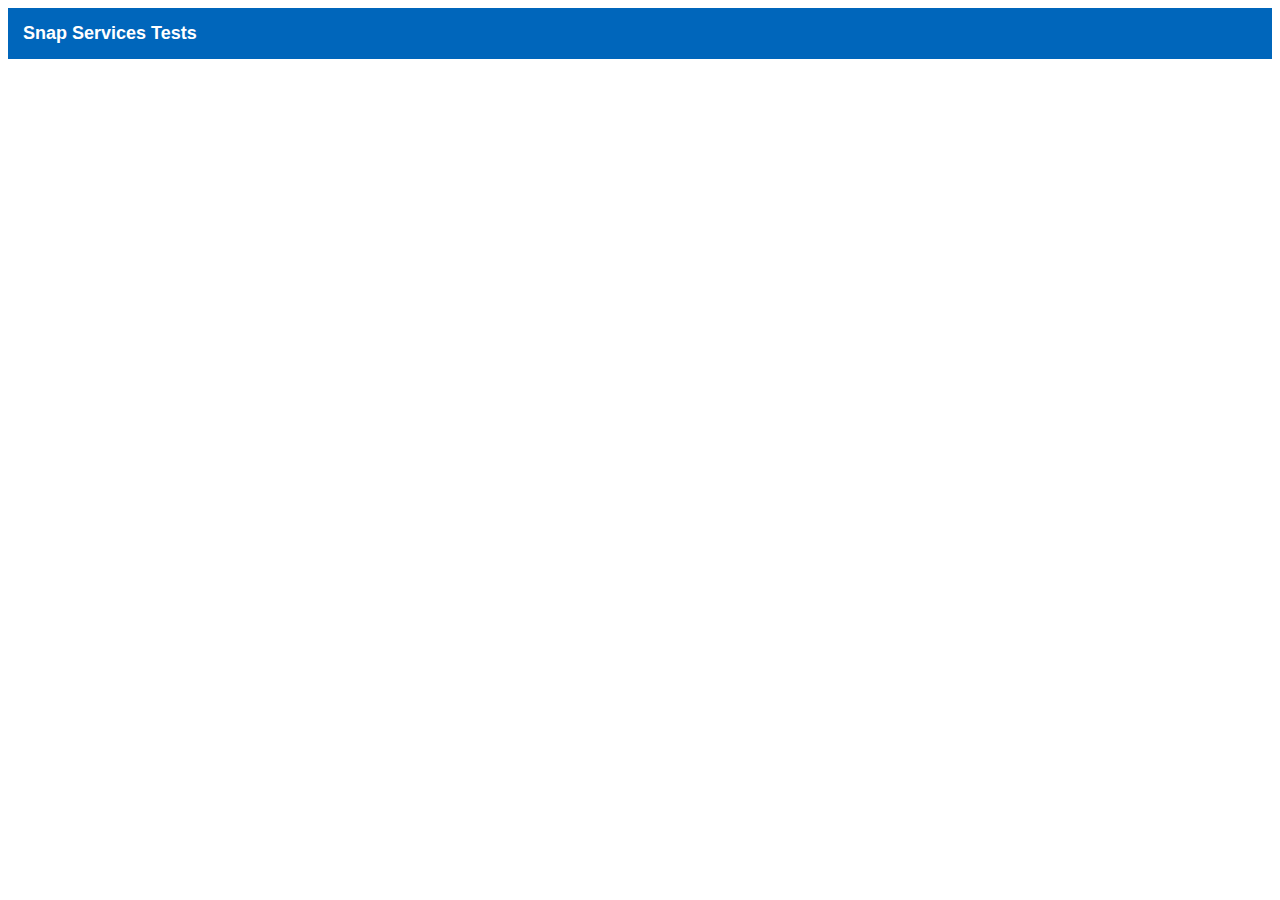
<file: tests/index.html>
<html>
  <head>
    <title>Snap Services Tests</title>
    <link rel="stylesheet" href="nodeunit.css" type="text/css" />
    <script src="nodeunit.min.js"></script>
    <!-- Suites -->
    <script src="suites/apps.js"></script>
    <script src="suites/users.js"></script>
  </head>
  <body>
    <h1 id="nodeunit-header">Snap Services Tests</h1>
    <script>
      function startApp(sandbox) {
        this.Snap = sandbox;
        nodeunit.run({
          'Apps Service': apps,
          'Users Service': users
        });
      };
    </script>
  </body>
</html>
</file>
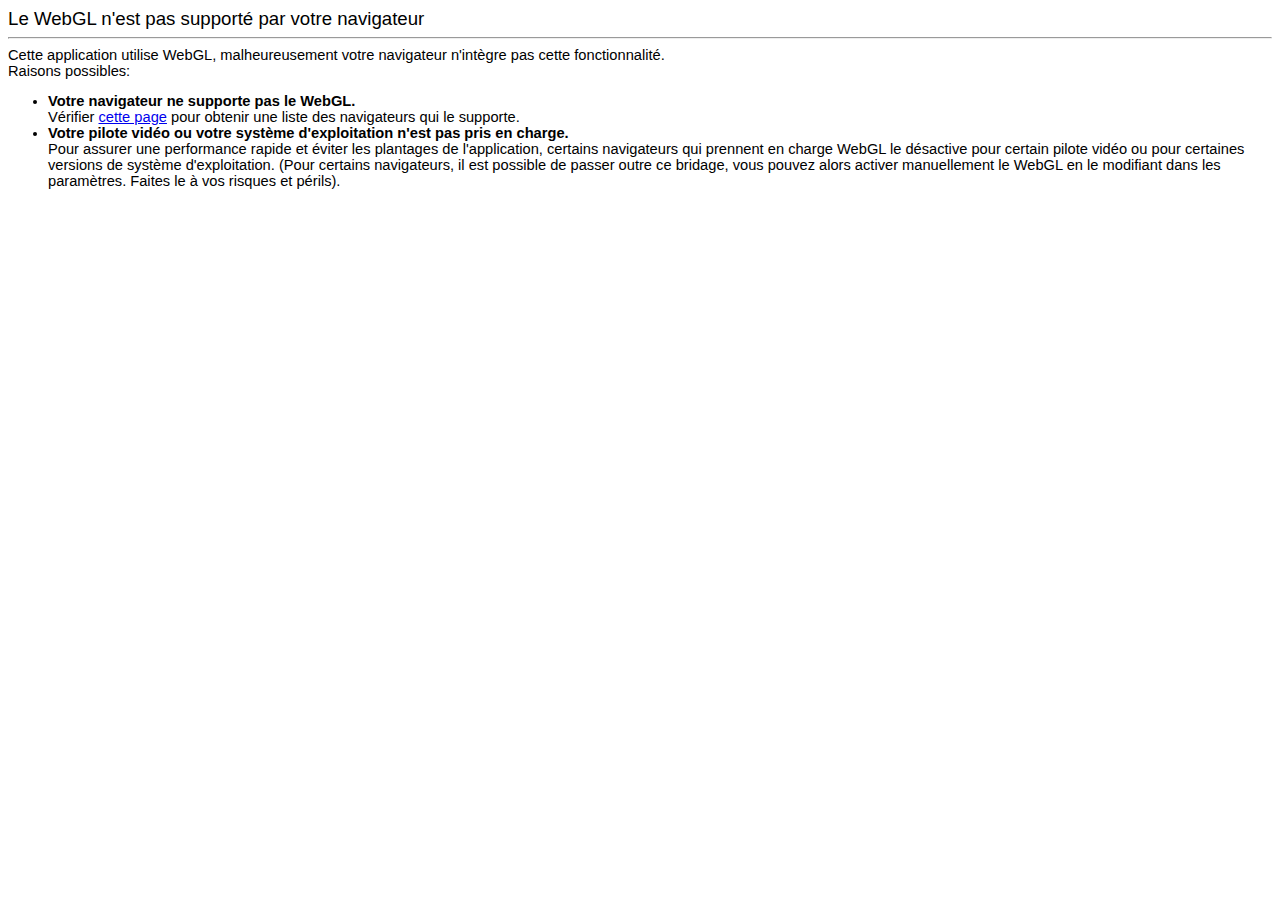
<file: 3d-body/no_webgl.html>
<!DOCTYPE HTML PUBLIC "-//W3C//DTD HTML 4.0 Transitional//EN">
<HTML><HEAD><TITLE>WebGL non supporté</TITLE>
  <meta http-equiv="Content-Type" content="text/html; charset=UTF-8">
<STYLE>BODY {
	FONT-FAMILY: arial, sans-serif; FONT-SIZE: 11pt
}
.headline {
	FONT-SIZE: 14pt
}
</STYLE>
<BODY> <SPAN 
class="headline">Le WebGL n'est pas supporté par votre navigateur</SPAN> 
<HR>
Cette application utilise WebGL, malheureusement votre navigateur n'intègre pas cette fonctionnalité.
<br/> Raisons possibles: 
<UL>
  <LI><B>Votre navigateur ne supporte pas le WebGL.</B><BR>Vérifier <A href="http://www.khronos.org/webgl/wiki/Getting_a_WebGL_Implementation">cette page</A> pour obtenir une liste des navigateurs qui le supporte. 
  <LI><B>Votre pilote vidéo ou votre système d'exploitation n'est pas pris en charge.</B>
    <BR/>
    Pour assurer une performance rapide et éviter les plantages de l'application, certains navigateurs qui prennent en charge WebGL le désactive pour certain pilote vidéo ou pour certaines versions de système d'exploitation. (Pour certains navigateurs, il est possible de passer outre ce bridage, vous pouvez alors activer manuellement le WebGL en le modifiant dans les paramètres. Faites le à vos risques et périls).</LI></UL></BODY></HTML>
</file>
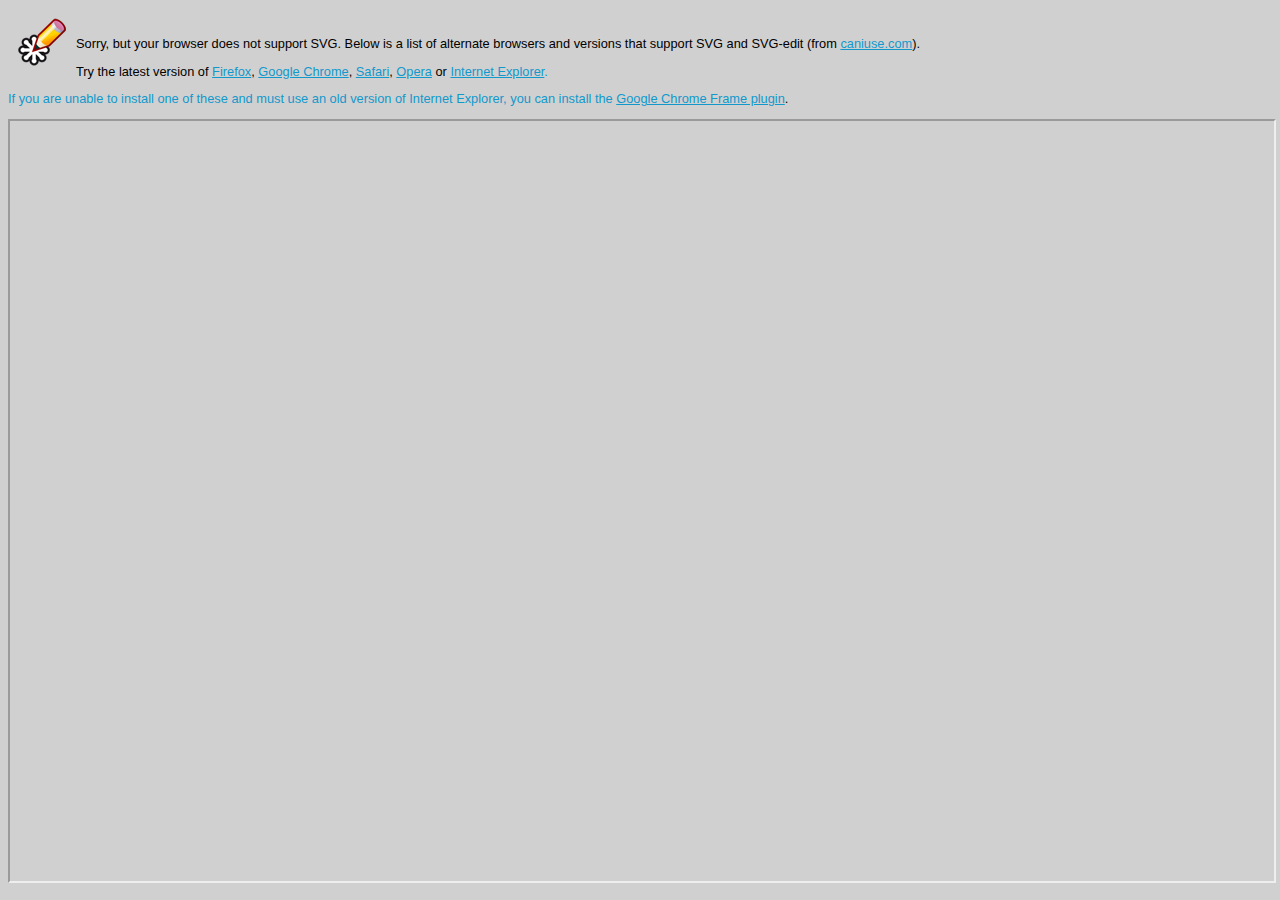
<file: svg-edit/browser-not-supported.html>
<!DOCTYPE html>
<html>
<head>
<meta http-equiv="Content-type" content="text/html;charset=UTF-8" />
<meta http-equiv="X-UA-Compatible" content="chrome=1"/>
<link rel="icon" type="image/png" href="images/logo.png"/>
<link rel="stylesheet" href="svg-editor.css" type="text/css"/>
<script type="text/javascript" src="jquery.js"></script>
<title>Browser does not support SVG | SVG-edit</title>
</head>
<body>

<div id="browser-not-supported">
<img style="float:left;padding:10px;" src="images/logo.png" width="48" height="48" alt="SVG-edit logo" /><br />
<p>Sorry, but your browser does not support SVG. Below is a list of alternate browsers and versions that support SVG and SVG-edit (from <a href="http://caniuse.com/#cats=SVG">caniuse.com</a>).</p>
<p>Try the latest version of <a href="http://www.getfirefox.com">Firefox</a>, <a href="http://www.google.com/chrome/">Google Chrome</a>, <a href="http://www.apple.com/safari/download/">Safari</a>, <a href="http://www.opera.com/download/">Opera</a> or <a href="http://windows.microsoft.com/ie9">Internet Explorer<a/>.</p>
<p>If you are unable to install one of these and must use an old version of Internet Explorer, you can install the <a href="http://code.google.com/chrome/chromeframe/">Google Chrome Frame plugin</a>.</p>

<script type="text/javascript">
var viewportHeight =(window.innerHeight ? window.innerHeight : $(window).height()) - 140;
document.write('<iframe width="100%" height="'+viewportHeight+'" src="http://caniuse.com/#cats=SVG"></iframe>');
</script>

</div>

</body>
</html>
</file>
<file: 3d-body/css/main_ui.css>
/**
 * CSS styles for main UI components of open-3d-viewer
 */
body {
  overflow: hidden;
/*   -webkit-user-select:none;
  -moz-user-select:none; */
  font-family: Helvetica, Arial, sans-serif;
  font-size:12px;
}

a {
  color: #4677d8;
}

/* Tweaks to jQuery theme */
.ui-widget {
  font-family: arial;
  font-size: 10pt;
}

.ui-autocomplete {
	max-height: 200px;
	overflow-y: hidden;
	/* prevent horizontal scrollbar */
	overflow-x: hidden;
	/* add padding to account for vertical scrollbar */
	padding-right: 20px;
}

.label_select, .label_select_expandable, .label_pin, .label_pin_expandable {
  position: absolute;
  border-radius: 3px;
  white-space: nowrap;
  font-family: arial, sans-serif;
  font-size: 12px;
  text-align: center;
  background-repeat: no-repeat;
}

.label_select {
  padding: 3px 37px 3px 5px;
  background-image: url('img/label_pin_and_close.png');
  background-position: right center;
  background-color: #fff;
  border: 1px solid #333;
  color: #333;
  z-index: 5;
}

.label_select_expandable {
  padding: 3px 37px 3px 21px;
  background-image: url('img/label_expand.png'), url('img/label_pin_and_close.png');
  background-position: left center, right center;
  background-color: #fff;
  border: 1px solid #333;
  color: #333;
  z-index: 5;
}

.label_pin {
  padding: 3px 21px 3px 5px;
  font-weight: bold;
  background-image: url('img/label_close.png');
  background-position: right center;
  background-color: #C2D6EB;
  border: 1px solid #000;
  color: #000;
  z-index: 4;
}

.label_pin_expandable {
  padding: 3px 21px 3px 21px;
  font-weight: bold;
  background-image: url('img/label_expand.png'), url('img/label_close.png');
  background-position: left center, right center;
  background-color: #C2D6EB;
  border: 1px solid #000;
  color: #000;
  z-index: 4;
}

.help-hidden {
  border-radius: 0 0 17px 17px;
  left: 17px;
  position: absolute;
  top: 568px;
  display: block;
  z-index:1;
}

.loading-feedback {
  position: absolute;
  left: 50%;
  margin: -50px;
  width: 240px;
  top: 50%;
  font-family: arial;
  font-size: 12px;
  border: 1px solid #6799CC;
  border-radius: 7px 7px 7px 7px;
  text-align: left;
  padding: 7px 15px 15px 15px;
  z-index: 50;
}

.loading-feedback label {
	display: block;
	font-size: 10px;
	color: #999;
	margin-bottom: 5px;
}

.loading-feedback div {
	border: 1px solid #DFDFDF;
	background-color: #F2F2F2;
	width: 240px;
	height: 8px;
	position: relative
}

.loading-feedback div span {
	height: 10px;
	background-color: #6799CC;
	position: absolute;
	top: -1px;
	left: -1px;
}

.indicator {
  position:absolute;
  width:10px;
  height:10px;
  background:#000;
  z-index:1000;
  border-radius: 5px 5px 5px 5px;
  left: -100px;
  top: -100px;
}

.attrib_zy {
  position: absolute;
  background-color:#F0F0F0;
  top: 100%;
  z-index: 5;
  width: 100%;
  height: 36px;
  margin: -36px 0 0 0;
  font-size:11px;
  padding-top:7px;
 /*  color:#91ABC9; */
  border-top: 1px solid #DFDFDF;
}

.attrib_zy  a{
  text-decoration:none;
  color:#91ABC9;
}

.attrib_zy span{
	/* color: #666; */
}

.attrib_zy img{
	vertical-align:middle;
}

#footer-left{ float:left; margin: 0 0 0 16px; }
#footer-right{ float:right; margin: 3px 12px 0 0; color:#ACACAC; }

.pop{ display:none; }
.validationmsg{ color:red; }

#sharethis{
	color:black;
	font-weight:bold;
	float:right;
}

#copyright{
	position:absolute;
	top:100%;
	left:100%;
	margin: -56px 0 0 -302px;
	font-size:11px;
	color:#999;
}

#bg-contact p{
	margin:5px 0 5px 0;
}
</file>
<file: 3d-body/css/general.css>
body {
font-family: Helvetica, Arial, sans-serif;
margin: 0;
}

h1 {
	font-size: 22px;
	font-weight: normal;
	margin: 0 0 10px 0;
	padding: 50px 0 0 0;
	color: #000;
}

h2 {
	font-size: 16px;
	font-weight: bold;
	color: #000;
	line-height: 18px;
	margin: 0 0 6px 0;
}

p {
	font-size: 13px;
	line-height: 18px;
	color: #666;
}

.content ul { margin: 0 0 15px 0; padding-left: 15px; list-style-type: square; }
.content ul li {
padding: 0;
margin: 0px 0px 8px 15px;
list-style-type: square;
font-size: 13px;
vertical-align: middle;
min-height: 16px;
color: #666;
}

a:link, a:visited { color: #6799CC; text-decoration: none; }
a:hover { color: #92B0CE; text-decoration: none; }


#bg-note {
	background: transparent url(/images/bg-note.png) no-repeat top right;
	min-height: 400px;
}

#bg-about {
	background: transparent url(/images/bg-about.png) no-repeat top right;
	min-height: 400px;
}

#bg-contact {
	background: transparent url(/images/bg-contact.png) no-repeat top right;
	min-height: 400px;
}
</file>
<file: 3d-body/facebox/facebox.css>
#facebox {
  position: absolute;
  top: 0;
  left: 0;
  z-index: 100;
  text-align: left;
}


#facebox .popup{
  position:relative;
  border:3px solid rgba(0,0,0,0);
  -webkit-border-radius:5px;
  -moz-border-radius:5px;
  border-radius:5px;
  -webkit-box-shadow:0 0 18px rgba(0,0,0,0.4);
  -moz-box-shadow:0 0 18px rgba(0,0,0,0.4);
  box-shadow:0 0 18px rgba(0,0,0,0.4);
  width: 650px;
	
}

#facebox .content {
  display:table;
  padding: 20px 20px 20px 30px;
  background: #fff;
  -webkit-border-radius:4px;
  -moz-border-radius:4px;
  border-radius:4px;
}

#facebox .content > p:first-child{
  margin-top:0;
}
#facebox .content > p:last-child{
  margin-bottom:0;
}

#facebox .close{
  position:absolute;
  top:5px;
  right:5px;
  padding:2px;
  background:#fff;
}
#facebox .close img{
  opacity:0.3;
}
#facebox .close:hover img{
  opacity:1.0;
}

#facebox .loading {
  text-align: center;
}

#facebox .image {
  text-align: center;
}

#facebox img {
  border: 0;
  margin: 0;
}

#facebox_overlay {
  position: fixed;
  top: 0px;
  left: 0px;
  height:100%;
  width:100%;
}

.facebox_hide {
  z-index:-100;
}

.facebox_overlayBG {
  background-color: #000;
  z-index: 99;
}
</file>
<file: home/style/style.css>
body {
  font-family: 'Droid Sans', sans-serif;
  color: #333;
  /* Inspired by http://davidwalsh.name/background-animation-css */
  background-image: url('../images/cloud-front.png'), url('../images/cloud-back.png');
  background-position: 0 100%, 0 100%;
  background-repeat: repeat-x, repeat-x;
  background-color: #E1EFF3;
  -webkit-animation: cloudsAnimation 60s linear infinite;
  -moz-animation: cloudsAnimation 60s linear infinite;
  animation: cloudsAnimation 60s linear infinite;
}

@-webkit-keyframes cloudsAnimation {
  from { background-position: 0px 100%, 400px 100%; }
  to { background-position: 800px 100%, 0px 100%; }
}

@-moz-keyframes cloudsAnimation {
  from { background-position: 0px 100%, 400px 100%; }
  to { background-position: 800px 100%, 0px 100%; }
}

@keyframes cloudsAnimation {
  from { background-position: 0px 100%, 400px 100%; }
  to { background-position: 800px 100%, 0px 100%; }
}


.panel {

  display: none;
  -moz-box-sizing: border-box;
  -webkit-box-sizing: border-box;
  box-sizing: border-box;
  padding: 60px;

  -webkit-flex-direction: row;
  -moz-flex-direction: row;
  flex-direction: row;
  -webkit-flex-wrap: wrap;
  -moz-flex-wrap: wrap;
  flex-wrap: wrap;
  -webkit-justify-content: center;
  -moz-justify-content: center;
  justify-content: center;
  -webkit-align-items: flex-start;
  -moz-align-items: flex-start;
  align-items: flex-start;

  height: 100%;

}

.panel.visible {
  display: -webkit-flex;
  display: -moz-flex;
  display: flex;
}

.app {
  width: 48px;
  height: 64px;
  margin: 20px;
  text-align: center;
  cursor: pointer;
}

.app > .label {
  display: block;
  font-size: 12px;
  width: 48px;
  margin-top: 5px;
  font-weight: bold;
  text-shadow: 1px 1px 0px #ffffff;
  filter: dropshadow(color=#ffffff, offx=1, offy=1);
  text-transform: capitalize;
  white-space: nowrap;
  overflow: hidden;
  text-overflow: ellipsis;
}

.app > .icon {
  width: 48px;
  height: 48px;
  border-radius: 10px;
  -webkit-box-shadow: 0px 0px 8px 2px rgba(33, 33, 33, 0.5);
  box-shadow: 0px 0px 8px 2px rgba(33, 33, 33, 0.5);
  background-size: contain;
  background-repeat: no-repeat;
  background-position: center center;
}

.app:hover > .icon {
  margin-top: 1px;
}

.app:hover > .label {
  margin-top: 4px;
}

/* Colors */

.app > .icon.rose {
  background-color: #ff4d74;
  box-shadow: 0 3px #e60032;
}

.app:hover > .icon.rose {
  box-shadow: 0 2px #e60032;
}

.app > .icon.canary {
  background-color: #fee830;
  box-shadow: 0 3px #c7b201;
}

.app:hover > .icon.canary {
  box-shadow: 0 2px #c7b201;
}

.app > .icon.lime {
  background-color: #86cd4b;
  box-shadow: 0 3px #548b27;
}

.app:hover > .icon.lime {
  box-shadow: 0 2px #548b27;
}

.app > .icon.blue {
  background-color: #039ee0;
  box-shadow: 0 3px #02577b;
}

.app:hover > .icon.blue {
  box-shadow: 0 2px #02577b;
}
</file>
<file: share/style.css>
body {
  font-family: 'Droid Sans', 'Helvetica', sans-serif;
}

.container {
  text-align: center;
  padding: 20px;
}

#qrcode {
  display: inline-block;
}
</file>
<file: solar-system/css/styles.css>
@import url(google-fonts.css);
/*
  300 (c) 2012 Julian Garnier
  Licensed under the MIT license
*/
html, body, div, span, applet, object, iframe, h1, h2, h3, h4, h5, h6, p, blockquote, pre, a, abbr, acronym, address, big, cite, code, del, dfn, em, img, ins, kbd, q, s, samp, small, strike, strong, sub, sup, tt, var, b, u, i, center, dl, dt, dd, ol, ul, li, fieldset, form, label, legend, table, caption, tbody, tfoot, thead, tr, th, td, article, aside, canvas, details, embed, figure, figcaption, footer, header, hgroup, menu, nav, output, ruby, section, summary, time, mark, audio, video {
  border: 0;
  font-size: 100%;
  font: inherit;
  vertical-align: baseline;
  margin: 0;
  padding: 0; }

article, aside, details, figcaption, figure, footer, header, hgroup, menu, nav, section {
  display: block; }

body {
  line-height: 1; }

ol, ul {
  list-style: none; }

blockquote, q {
  quotes: none; }

blockquote:before, blockquote:after, q:before, q:after {
  content: none; }

table {
  border-collapse: collapse;
  border-spacing: 0; }

* {
  -moz-box-sizing: border-box;
  box-sizing: border-box;
  box-sizing: border-box; }

body {
  font-size: 10px;
  font-family: 'Open Sans', sans-serif;
  font-weight: 300;
  background-color: #08090A; }

#universe {
  z-index: 1;
  position: absolute;
  overflow: hidden;
  width: 100%;
  height: 100%;
  background-position: center 40%;
  background-repeat: no-repeat;
  background-size: cover; }

#galaxy {
  position: relative;
  width: 100%;
  height: 100%;
  /*perspective: 4000;*/ }

#solar-system {
  position: absolute;
  width: 100%;
  height: 100%;
  transform-style: preserve-3d; }

.orbit {
  position: absolute;
  top: 50%;
  left: 50%;
  border: 1px solid rgba(255, 255, 255, 0.2);
  border-radius: 50%;
  transform-style: preserve-3d;
  animation-name: orbit;
  animation-iteration-count: infinite;
  animation-timing-function: linear; }

.orbit .orbit {
  animation-name: suborbit; }

.pos {
  position: absolute;
  top: 50%;
  width: 2em;
  height: 2em;
  margin-top: -1em;
  margin-left: -1em;
  transform-style: preserve-3d;
  animation-name: invert;
  animation-iteration-count: infinite;
  animation-timing-function: linear; }

#sun, .planet, #earth .moon {
  position: absolute;
  top: 50%;
  left: 50%;
  width: 1em;
  height: 1em;
  margin-top: -0.5em;
  margin-left: -0.5em;
  border-radius: 50%;
  transform-style: preserve-3d; }

#sun {
  background-color: #FB7209;
  background-repeat: no-repeat;
  background-size: cover;
  box-shadow: 0 0 60px rgba(255, 160, 60, 0.4); }

.planet {
  background-color: #202020;
  background-repeat: no-repeat;
  background-size: cover;
  animation-iteration-count: infinite;
  animation-timing-function: linear; }

.ring {
  position: absolute;
  top: 50%;
  left: 50%;
  border-radius: 50%; }

#saturn .ring {
  width: 2em;
  height: 2em;
  margin-top: -1em;
  margin-left: -1em;
  border: 0.3em solid rgba(160, 147, 130, 0.7);
  animation-iteration-count: infinite;
  animation-timing-function: linear; }

#saturn .ring:after {
  border-radius: 50%;
  position: absolute;
  content: '';
  top: 50%;
  left: 50%;
  width: 2.2em;
  height: 2.2em;
  margin-top: -1.1em;
  margin-left: -1.1em;
  border: 0.07em solid rgba(160, 147, 130, 0.5);
  box-sizing: border-box;
  box-sizing: border-box; }

/* --------------------------------------------------------------------------- planets index */
#mercury {
  z-index: 10; }

#venus {
  z-index: 9; }

#earth {
  z-index: 8; }

#moon {
  z-index: 7; }

#mars {
  z-index: 6; }

#jupiter {
  z-index: 5; }

#saturn {
  z-index: 4; }

#uranus {
  z-index: 3; }

#neptune {
  z-index: 2; }

#sun {
  z-index: 1; }

/* --------------------------------------------------------------------------- animations */
@keyframes orbit {
  0% {
    transform: rotateZ(0deg); }

  100% {
    transform: rotateZ(-360deg); } }

@keyframes suborbit {
  0% {
    transform: rotateX(90deg) rotateZ(0deg); }

  100% {
    transform: rotateX(90deg) rotateZ(-360deg); } }

@keyframes invert {
  0% {
    transform: rotateX(-90deg) rotateY(360deg) rotateZ(0deg); }

  100% {
    transform: rotateX(-90deg) rotateY(0deg) rotateZ(0deg); } }

/* --------------------------------------------------------------------------- opening */
.view-3D .opening #sun,
.view-3D .opening .orbit,
.view-3D .opening .pos,
.view-3D .opening .planet,
.view-3D .opening .satelite,
.view-3D .opening .ring {
  transition-duration: 4s; }

#universe.opening #sun {
  box-shadow: 0 0 0 rgba(255, 160, 60, 0); }

/* --------------------------------------------------------------------------- 2D view */
.view-2D.zoom-large #sun {
  transform-style: flat; }

.view-2D.zoom-large .orbit {
  transform-style: flat; }

.view-2D #sun,
.view-2D .ring {
  transform: rotateX(0deg); }

.view-2D .planet,
.view-2D .moon {
  transform: rotateX(90deg); }

/* --------------------------------------------------------------------------- 3D view */
.view-3D.zoom-large #sun {
  transform-style: preserve-3d; }

.view-3D.zoom-large .orbit {
  transform-style: preserve-3d; }

.view-3D #solar-system {
  transform: rotateX(75deg); }

.view-3D #sun {
  transform: rotateX(-90deg); }

.view-3D .ring {
  transform: rotateX(90deg); }

.view-3D .planet,
.view-3D .moon {
  transform: rotateX(0deg); }

/* --------------------------------------------------------------------------- large zoom */
.zoom-large #solar-system {
  width: 100%; }

.zoom-large.view-2D .scale-stretched #solar-system {
  font-size: 26%; }

.zoom-large.view-3D .scale-stretched #solar-system {
  font-size: 62%; }

.zoom-large.view-2D .scale-d #solar-system {
  font-size: 22%; }

.zoom-large.view-3D .scale-d #solar-system {
  font-size: 48%; }

.zoom-large.view-2D .scale-s #solar-system {
  font-size: 7%; }

.zoom-large.view-3D .scale-s #solar-system {
  font-size: 14%; }

/* --------------------------------------------------------------------------- close zoom */
.zoom-close #solar-system {
  width: 200%;
  font-size: 100%; }

.zoom-close .scale-stretched #solar-system {
  margin-left: -100%; }

.zoom-close .scale-d #solar-system {
  margin-left: -106%; }

.zoom-close.view-2D .scale-d #solar-system {
  font-size: 84%; }

.zoom-close.view-3D .scale-d #solar-system {
  font-size: 84%; }

.zoom-close .scale-s #solar-system {
  margin-left: -145%; }

.zoom-close.view-2D .scale-s #solar-system {
  font-size: 40%; }

.zoom-close.view-3D .scale-s #solar-system {
  font-size: 40%; }

.zoom-close .orbit,
.zoom-close .pos,
.zoom-close .planet,
.zoom-close .satelite,
.zoom-close .ring {
  animation-play-state: paused!important;
  animation-duration: 0s!important;
  animation: none!important; }

.zoom-close.view-2D .planet,
.zoom-close.view-2D .moon {
  transform: rotateX(0deg); }

.zoom-close.view-3D .planet {
  transform: rotateX(-90deg); }

.zoom-close.view-3D .moon {
  transform: rotateX(90deg); }

.zoom-close .pos {
  left: 100%!important;
  top: 50%!important; }

/* --------------------------------------------------------------------------- data */
/* --------------------------------------------------------------------------- speed */
/* sideral years */
#mercury .pos,
#mercury .planet,
#mercury.orbit {
  animation-duration: 2.89016s; }

#venus .pos,
#venus .planet,
#venus.orbit {
  animation-duration: 7.38237s; }

#earth .pos,
#earth .planet,
#earth.orbit {
  animation-duration: 12.00021s; }

#earth .orbit .pos,
#earth .orbit {
  animation-duration: 0.89764s; }

#mars .pos,
#mars .planet,
#mars.orbit {
  animation-duration: 22.57017s; }

#jupiter .pos,
#jupiter .planet,
#jupiter.orbit {
  animation-duration: 142.35138s; }

#saturn .pos,
#saturn .planet,
#saturn.orbit,
#saturn .ring {
  animation-duration: 353.36998s; }

#uranus .pos,
#uranus .planet,
#uranus.orbit {
  animation-duration: 1008.20215s; }

#neptune .pos,
#neptune .planet,
#neptune.orbit {
  animation-duration: 1977.49584s; }

/* --------------------------------------------------------------------------- planets sizes */
/* --------------------------------------------------------------------------- stretched sizes */
.scale-stretched #sun {
  font-size: 24em; }

.scale-stretched #mercury .planet {
  font-size: 1.5em; }

.scale-stretched #venus .planet {
  font-size: 3.72em; }

.scale-stretched #earth .planet {
  font-size: 3.92em; }

.scale-stretched #earth .moon {
  font-size: 1.2em; }

.scale-stretched #mars .planet {
  font-size: 2.9em; }

.scale-stretched #jupiter .planet {
  font-size: 12em; }

.scale-stretched #saturn .planet {
  font-size: 10.8em; }

.scale-stretched #uranus .planet {
  font-size: 4.68em; }

.scale-stretched #neptune .planet {
  font-size: 4.9em; }

/* --------------------------------------------------------------------------- scaled sizes */
/*
(planets radius * 2) * ratio
*/
/*$distanceScaleRatio:   0.000075em;*/
/* --------------------------------------------------------------------------- planets distance scale sizes */
.scale-d #sun {
  font-size: 41.73048em; }

.scale-d #mercury .planet {
  font-size: 0.14634em; }

.scale-d #venus .planet {
  font-size: 0.36306em; }

.scale-d #earth .planet {
  font-size: 0.38226em; }

.scale-d #earth .moon {
  font-size: 0.08226em; }

.scale-d #mars .planet {
  font-size: 0.20334em; }

.scale-d #jupiter .planet {
  font-size: 4.19466em; }

.scale-d #saturn .planet {
  font-size: 3.49392em; }

.scale-d #uranus .planet {
  font-size: 1.52172em; }

.scale-d #neptune .planet {
  font-size: 1.47732em; }

/* --------------------------------------------------------------------------- planet size scale sizes */
.scale-s #sun {
  font-size: 417.3048em; }

.scale-s #mercury .planet {
  font-size: 1.4634em; }

.scale-s #venus .planet {
  font-size: 3.6306em; }

.scale-s #earth .planet {
  font-size: 3.8226em; }

.scale-s #earth .moon {
  font-size: 0.8226em; }

.scale-s #mars .planet {
  font-size: 2.0334em; }

.scale-s #jupiter .planet {
  font-size: 41.9466em; }

.scale-s #saturn .planet {
  font-size: 34.9392em; }

.scale-s #uranus .planet {
  font-size: 15.2172em; }

.scale-s #neptune .planet {
  font-size: 14.7732em; }

/* --------------------------------------------------------------------------- stretched orbits */
.scale-stretched #mercury.orbit {
  width: 32em;
  height: 32em;
  margin-top: -16em;
  margin-left: -16em; }

.scale-stretched #venus.orbit {
  width: 40em;
  height: 40em;
  margin-top: -20em;
  margin-left: -20em; }

.scale-stretched #earth.orbit {
  width: 56em;
  height: 56em;
  margin-top: -28em;
  margin-left: -28em; }

.scale-stretched #earth .orbit {
  width: 6em;
  height: 6em;
  margin-top: -3em;
  margin-left: -3em; }

.scale-stretched #mars.orbit {
  width: 72em;
  height: 72em;
  margin-top: -36em;
  margin-left: -36em; }

.scale-stretched #jupiter.orbit {
  width: 100em;
  height: 100em;
  margin-top: -50em;
  margin-left: -50em; }

.scale-stretched #saturn.orbit {
  width: 150em;
  height: 150em;
  margin-top: -75em;
  margin-left: -75em; }

.scale-stretched #uranus.orbit {
  width: 186em;
  height: 186em;
  margin-top: -93em;
  margin-left: -93em; }

.scale-stretched #neptune.orbit {
  width: 210em;
  height: 210em;
  margin-top: -105em;
  margin-left: -105em; }

/* --------------------------------------------------------------------------- scaled orbits */
/* --------------------------------------------------------------------------- distance scale orbits */
.scale-d #mercury.orbit {
  width: 44.74176em;
  height: 44.74176em;
  margin-top: -22.37088em;
  margin-left: -22.37088em; }

.scale-d #venus.orbit {
  width: 47.35737em;
  height: 47.35737em;
  margin-top: -23.67869em;
  margin-left: -23.67869em; }

.scale-d #earth.orbit {
  width: 49.50959em;
  height: 49.50959em;
  margin-top: -24.75479em;
  margin-left: -24.75479em; }

.scale-d #mars.orbit {
  width: 53.58356em;
  height: 53.58356em;
  margin-top: -26.79178em;
  margin-left: -26.79178em; }

.scale-d #jupiter.orbit {
  width: 82.2042em;
  height: 82.2042em;
  margin-top: -41.1021em;
  margin-left: -41.1021em; }

.scale-d #saturn.orbit {
  width: 115.91713em;
  height: 115.91713em;
  margin-top: -57.95857em;
  margin-left: -57.95857em; }

.scale-d #uranus.orbit {
  width: 191.00471em;
  height: 191.00471em;
  margin-top: -95.50235em;
  margin-left: -95.50235em; }

.scale-d #neptune.orbit {
  width: 275.64709em;
  height: 275.64709em;
  margin-top: -137.82355em;
  margin-left: -137.82355em; }

/* Moon */
.scale-d #earth .orbit {
  width: 1em;
  height: 1em;
  margin-top: -0.5em;
  margin-left: -0.5em; }

/* --------------------------------------------------------------------------- size scale orbits */
.scale-s #mercury.orbit {
  width: 441.3048em;
  height: 441.3048em;
  margin-top: -220.6524em;
  margin-left: -220.6524em; }

.scale-s #venus.orbit {
  width: 457.3048em;
  height: 457.3048em;
  margin-top: -228.6524em;
  margin-left: -228.6524em; }

.scale-s #earth.orbit {
  width: 473.3048em;
  height: 473.3048em;
  margin-top: -236.6524em;
  margin-left: -236.6524em; }

.scale-s #mars.orbit {
  width: 489.3048em;
  height: 489.3048em;
  margin-top: -244.6524em;
  margin-left: -244.6524em; }

.scale-s #jupiter.orbit {
  width: 561.3048em;
  height: 561.3048em;
  margin-top: -280.6524em;
  margin-left: -280.6524em; }

.scale-s #saturn.orbit {
  width: 705.3048em;
  height: 705.3048em;
  margin-top: -352.6524em;
  margin-left: -352.6524em; }

.scale-s #uranus.orbit {
  width: 817.3048em;
  height: 817.3048em;
  margin-top: -408.6524em;
  margin-left: -408.6524em; }

.scale-s #neptune.orbit {
  width: 881.3048em;
  height: 881.3048em;
  margin-top: -440.6524em;
  margin-left: -440.6524em; }

/* Moon */
.scale-s #earth .orbit {
  width: 1em;
  height: 1em;
  margin-top: -0.5em;
  margin-left: -0.5em; }

/* --------------------------------------------------------------------------- text infos data */
/* --------------------------------------------------------------------------- speed */
.set-speed dl.infos dd span:after {
  content: 'Orbit Velocity'; }

.set-speed #sun dl.infos dd:after {
  content: '0 km/h'; }

.set-speed #mercury dl.infos dd:after {
  content: '170,503 km/h'; }

.set-speed #venus dl.infos dd:after {
  content: '126,074 km/h'; }

.set-speed #earth dl.infos dd:after {
  content: '107,218 km/h'; }

.set-speed #mars dl.infos dd:after {
  content: '86,677 km/h'; }

.set-speed #jupiter dl.infos dd:after {
  content: '47,002 km/h'; }

.set-speed #saturn dl.infos dd:after {
  content: '34,701 km/h'; }

.set-speed #uranus dl.infos dd:after {
  content: '24,477 km/h'; }

.set-speed #neptune dl.infos dd:after {
  content: '19,566 km/h'; }

/* --------------------------------------------------------------------------- size */
.set-size dl.infos dd span:after {
  content: 'Equatorial Circumference'; }

.set-size #sun dl.infos dd:after {
  content: '4,370,005 km'; }

.set-size #mercury dl.infos dd:after {
  content: '15,329 km'; }

.set-size #venus dl.infos dd:after {
  content: '38,024 km'; }

.set-size #earth dl.infos dd:after {
  content: '40,030 km'; }

.set-size #mars dl.infos dd:after {
  content: '21,296 km'; }

.set-size #jupiter dl.infos dd:after {
  content: '439,263 km'; }

.set-size #saturn dl.infos dd:after {
  content: '365,882 km'; }

.set-size #uranus dl.infos dd:after {
  content: '159,354 km'; }

.set-size #neptune dl.infos dd:after {
  content: '154,704 km'; }

/* --------------------------------------------------------------------------- distance */
.set-distance dl.infos dd span:after {
  content: 'From Sun'; }

.set-distance #sun dl.infos dd span:after {
  content: 'From Earth'; }

.set-distance #sun dl.infos dd:after {
  content: '149,598,262 km'; }

.set-distance #mercury dl.infos dd:after {
  content: '57,909,227 km'; }

.set-distance #venus dl.infos dd:after {
  content: '108,209,475 km'; }

.set-distance #earth dl.infos dd:after {
  content: '149,598,262 km'; }

.set-distance #mars dl.infos dd:after {
  content: '227,943,824 km'; }

.set-distance #jupiter dl.infos dd:after {
  content: '778,340,821 km'; }

.set-distance #saturn dl.infos dd:after {
  content: '1,426,666,422 km'; }

.set-distance #uranus dl.infos dd:after {
  content: '2,870,658,186 km'; }

.set-distance #neptune dl.infos dd:after {
  content: '4,498,396,441 km'; }

/* --------------------------------------------------------------------------- planets starting position and lighting effect */
/* --------------------------------------------------------------------------- mercury ; pos: Top */
#mercury .pos {
  left: 50%;
  top: -1%; }

#mercury .planet {
  animation-name: shadow-mercury; }

@keyframes shadow-mercury {
  0% {
    box-shadow: inset 0 0 1px rgba(0, 0, 0, 0.5);
    /* TOP */ }

  25% {
    box-shadow: inset 4px 0 2px rgba(0, 0, 0, 0.5);
    /* LEFT */ }

  50% {
    box-shadow: inset 13px -5px 4px rgba(0, 0, 0, 0.5);
    /* BOTTOM */ }

  50.01% {
    box-shadow: inset -13px -5px 4px rgba(0, 0, 0, 0.5);
    /* BOTTOM */ }

  75% {
    box-shadow: inset -4px 0 2px rgba(0, 0, 0, 0.5);
    /* RIGHT */ }

  100% {
    box-shadow: inset 0 0 1px rgba(0, 0, 0, 0.5);
    /* TOP */ } }

.scaled.view-2D #mercury .planet,
.scaled.view-3D #mercury .planet {
  box-shadow: inset -4px 0 2px rgba(0, 0, 0, 0.5);
  /* RIGHT */ }

/* --------------------------------------------------------------------------- venus ; pos: Left */
#venus .pos {
  left: 0;
  top: 50%; }

#venus .planet {
  animation-name: shadow-venus; }

@keyframes shadow-venus {
  0% {
    box-shadow: inset 4px 0 2px rgba(0, 0, 0, 0.5);
    /* LEFT */ }

  25% {
    box-shadow: inset 22px -20px 10px rgba(0, 0, 0, 0.5);
    /* BOTTOM */ }

  25.5% {
    box-shadow: inset -22px -20px 10px rgba(0, 0, 0, 0.5);
    /* BOTTOM */ }

  50% {
    box-shadow: inset -4px 0 2px rgba(0, 0, 0, 0.5);
    /* RIGHT */ }

  75% {
    box-shadow: inset 0 0 1px rgba(0, 0, 0, 0.5);
    /* TOP */ }

  100% {
    box-shadow: inset 4px 0 2px rgba(0, 0, 0, 0.5);
    /* LEFT */ } }

.scaled.view-2D #venus .planet,
.scaled.view-3D #venus .planet {
  box-shadow: inset -4px 0 2px rgba(0, 0, 0, 0.5);
  /* RIGHT */ }

/* --------------------------------------------------------------------------- earth ; pos: Right */
#earth .pos {
  left: 100%;
  top: 50%; }

#earth .planet {
  animation-name: shadow-earth; }

@keyframes shadow-earth {
  0% {
    box-shadow: inset -4px 0 2px rgba(0, 0, 0, 0.5);
    /* RIGHT */ }

  25% {
    box-shadow: inset 0 0 1px rgba(0, 0, 0, 0.5);
    /* TOP */ }

  50% {
    box-shadow: inset 4px 0 2px rgba(0, 0, 0, 0.5);
    /* LEFT */ }

  75% {
    box-shadow: inset 24px -20px 15px rgba(0, 0, 0, 0.5);
    /* BOTTOM */ }

  75.01% {
    box-shadow: inset -24px -20px 15px rgba(0, 0, 0, 0.5);
    /* BOTTOM */ }

  100% {
    box-shadow: inset -4px 0 2px rgba(0, 0, 0, 0.5);
    /* RIGHT */ } }

.scaled.view-2D #earth .planet,
.scaled.view-3D #earth .planet {
  box-shadow: inset -4px 0 2px rgba(0, 0, 0, 0.5);
  /* RIGHT */ }

/* --------------------------------------------------------------------------- moon */
#earth .orbit .pos {
  left: 100%;
  top: 50%; }

/* --------------------------------------------------------------------------- mars ; pos: Bottom */
#mars .pos {
  left: 50%;
  top: 100%; }

#mars .planet {
  animation-name: shadow-mars; }

@keyframes shadow-mars {
  0% {
    box-shadow: inset -18px -10px 10px rgba(0, 0, 0, 0.5);
    /* BOTTOM */ }

  25% {
    box-shadow: inset -4px 0 2px rgba(0, 0, 0, 0.5);
    /* RIGHT */ }

  50% {
    box-shadow: inset 0 1px 1px rgba(0, 0, 0, 0.5);
    /* TOP */ }

  75% {
    box-shadow: inset 4px 0 2px rgba(0, 0, 0, 0.5);
    /* LEFT */ }

  99.99% {
    box-shadow: inset 18px -10px 10px rgba(0, 0, 0, 0.5);
    /* BOTTOM */ }

  100% {
    box-shadow: inset -18px -10px 10px rgba(0, 0, 0, 0.5);
    /* BOTTOM */ } }

.scaled.view-2D #mars .planet,
.scaled.view-3D #mars .planet {
  box-shadow: inset -4px 0 2px rgba(0, 0, 0, 0.5);
  /* RIGHT */ }

/* --------------------------------------------------------------------------- jupiter ; pos: Right */
#jupiter .pos {
  left: 100%;
  top: 50%; }

#jupiter .planet {
  animation-name: shadow-jupiter; }

@keyframes shadow-jupiter {
  0% {
    box-shadow: inset -16px 0 5px rgba(0, 0, 0, 0.5);
    /* RIGHT */ }

  25% {
    box-shadow: inset 0 3px 2px rgba(0, 0, 0, 0.5);
    /* TOP */ }

  50% {
    box-shadow: inset 16px 0 5px rgba(0, 0, 0, 0.5);
    /* LEFT */ }

  75% {
    box-shadow: inset 94px -30px 40px rgba(0, 0, 0, 0.5);
    /* BOTTOM */ }

  75.01% {
    box-shadow: inset -94px -30px 40px rgba(0, 0, 0, 0.5);
    /* BOTTOM */ }

  100% {
    box-shadow: inset -16px 0 5px rgba(0, 0, 0, 0.5);
    /* RIGHT */ } }

.scaled.view-2D #jupiter .planet,
.scaled.view-3D #jupiter .planet {
  box-shadow: inset -16px 0 5px rgba(0, 0, 0, 0.5);
  /* RIGHT */ }

/* --------------------------------------------------------------------------- saturn ; pos: Left */
#saturn .pos {
  left: 0%;
  top: 50%; }

#saturn .planet {
  animation-name: shadow-saturn; }

@keyframes shadow-saturn {
  0% {
    box-shadow: inset 16px 0 5px rgba(0, 0, 0, 0.5);
    /* LEFT */ }

  25% {
    box-shadow: inset 80px -30px 50px rgba(0, 0, 0, 0.5);
    /* BOTTOM */ }

  25.01% {
    box-shadow: inset -94px -30px 40px rgba(0, 0, 0, 0.5);
    /* BOTTOM */ }

  50% {
    box-shadow: inset -16px 0 5px rgba(0, 0, 0, 0.5);
    /* RIGHT */ }

  75% {
    box-shadow: inset -2px 3px 2px rgba(0, 0, 0, 0.5);
    /* TOP */ }

  100% {
    box-shadow: inset 16px 0 5px rgba(0, 0, 0, 0.5);
    /* LEFT */ } }

.scaled.view-2D #saturn .planet,
.scaled.view-3D #saturn .planet {
  box-shadow: inset -16px 0 5px rgba(0, 0, 0, 0.5);
  /* RIGHT */ }

/* --------------------------------------------------------------------------- saturn ring */
/*

#saturn .ring           { animation-name:     shadow-saturn-ring; }

@keyframes 
shadow-saturn-ring{ 0%   { box-shadow: inset -16px  0      4px   rgba(20, 40, 50, 0.45); opacity: .4; }
                  25%    { box-shadow: inset -5px   -30px   12px  rgba(20, 40, 50, 0.3);  opacity: 1; }
                  25.01% { box-shadow: inset 5px    -30px   12px  rgba(20, 40, 50, 0.3);  opacity: 1; }
                  50%    { box-shadow: inset 16px   0      4px   rgba(20, 40, 50, 0.45);  opacity: .4; }
                  75%    { box-shadow: inset 0      30px  50px  rgba(20, 40, 50, 0);  opacity: .3; }
                  100%   { box-shadow: inset -16px  0      4px   rgba(20, 40, 50, 0.45);  opacity: .4; }
                }

.scaled.view-2D #saturn .ring,
.scaled.view-3D #saturn .ring { box-shadow: inset 16px   0      4px   rgba(20, 40, 50, 0.6); }

*/
/* --------------------------------------------------------------------------- uranus ; pos: Left */
#uranus .pos {
  left: 0;
  top: 50%; }

#uranus .planet {
  animation-name: shadow-uranus; }

@keyframes shadow-uranus {
  0% {
    box-shadow: inset 8px 0 5px rgba(0, 0, 0, 0.5);
    /* LEFT */ }

  25% {
    box-shadow: inset 40px -15px 40px rgba(0, 0, 0, 0.5);
    /* BOTTOM */ }

  25.01% {
    box-shadow: inset -40px -15px 40px rgba(0, 0, 0, 0.5);
    /* BOTTOM */ }

  50% {
    box-shadow: inset -8px 0 5px rgba(0, 0, 0, 0.5);
    /* RIGHT */ }

  75% {
    box-shadow: inset 0 0 2px rgba(0, 0, 0, 0.5);
    /* TOP */ }

  100% {
    box-shadow: inset 8px 0 5px rgba(0, 0, 0, 0.5);
    /* LEFT */ } }

.scaled.view-2D #uranus .planet,
.scaled.view-3D #uranus .planet {
  box-shadow: inset -8px 0 5px rgba(0, 0, 0, 0.5);
  /* RIGHT */ }

/* --------------------------------------------------------------------------- neptune ; pos: Top */
#neptune .pos {
  left: 50%;
  top: 0; }

#neptune .planet {
  animation-name: shadow-neptune; }

@keyframes shadow-neptune {
  0% {
    box-shadow: inset 0 0 2px rgba(0, 0, 0, 0.5);
    /* TOP */ }

  25% {
    box-shadow: inset 12px 0 5px rgba(0, 0, 0, 0.5);
    /* LEFT */ }

  50% {
    box-shadow: inset 50px -15px 40px rgba(0, 0, 0, 0.5);
    /* BOTTOM */ }

  50.01% {
    box-shadow: inset -50px -15px 40px rgba(0, 0, 0, 0.5);
    /* BOTTOM */ }

  75% {
    box-shadow: inset -12px 0 5px rgba(0, 0, 0, 0.5);
    /* RIGHT */ }

  100% {
    box-shadow: inset 0 0 2px rgba(0, 0, 0, 0.5);
    /* TOP */ } }

.scaled.view-2D #neptune .planet,
.scaled.view-3D #neptune .planet {
  box-shadow: inset -12px 0 5px rgba(0, 0, 0, 0.5);
  /* RIGHT */ }

/* --------------------------------------------------------------------------- DEBUG 
.pos, 
.planet, 
.orbit,
.ring { animation-duration: 20s!important; }

/* */
/* --------------------------------------------------------------------------- navigation styles */
dl.infos {
  position: absolute;
  display: block;
  opacity: 0;
  width: 100%;
  height: 100%;
  margin-top: -90%;
  margin-left: 90%;
  padding-left: 100%;
  transform-origin: 100% 100%;
  transform-style: preserve-3d;
  transform: rotateX(90deg); }

dl.infos:before {
  position: absolute;
  content: '';
  width: 15px;
  height: 30px;
  left: 15px;
  bottom: 0;
  border-top: 1px solid white;
  border-left: 1px solid white;
  transform-style: preserve-3d;
  transform: skew(-45deg, 0deg);
  box-shadow: inset 1px 1px black; }

dl.infos dt {
  position: absolute;
  left: 50px;
  margin-bottom: 26px;
  bottom: 30px;
  color: #FFF;
  font-size: 14px;
  text-shadow: 1px 1px 2px black; }

dl.infos dd:after {
  position: absolute;
  left: 50px;
  bottom: 30px;
  width: 300px;
  color: #FFF;
  font-size: 22px;
  text-shadow: 1px 1px 2px black; }

dl.infos dd span:after {
  position: absolute;
  left: 50px;
  bottom: 14px;
  width: 300px;
  color: #FFF;
  font-size: 11px;
  text-shadow: 1px 1px 2px black; }

.sun #sun .infos,
.mercury #mercury .infos,
.venus #venus .infos,
.earth #earth .infos,
.mars #mars .infos,
.jupiter #jupiter .infos,
.saturn #saturn .infos,
.uranus #uranus .infos,
.neptune #neptune .infos {
  display: block;
  opacity: 1;
  transform: rotateX(0deg); }

.mercury #mercury.orbit,
.venus #venus.orbit,
.earth #earth.orbit,
.mars #mars.orbit,
.jupiter #jupiter.orbit,
.saturn #saturn.orbit,
.uranus #uranus.orbit,
.neptune #neptune.orbit {
  border: 1px solid rgba(255, 255, 255, 0.8); }

.hide-UI h1,
.hide-UI #data,
.hide-UI dl.infos,
.hide-UI #controls {
  opacity: 0!important;
  margin-top: -30px; }

.hide-UI #data {
  margin-bottom: -30px; }

.hide-UI .orbit {
  border: 1px solid rgba(255, 255, 255, 0.2) !important; }

h1 {
  width: 100%;
  font-weight: 600;
  font-size: 14px;
  text-align: center;
  color: rgba(255, 255, 255, 0.8); }

#navbar, #controls, #data {
  background: rgba(0, 0, 0, 0.4); }

#navbar {
  z-index: 99;
  position: absolute;
  top: 0;
  left: 0;
  padding: 16px;
  width: 100%;
  height: 48px; }

#navbar a, #data a, #controls label {
  color: rgba(255, 255, 255, 0.6);
  display: block;
  position: relative;
  text-decoration: none; }

#navbar a:hover, #data a:hover, #controls label:hover {
  color: #FFF; }

#data a.active {
  color: #0CF; }

#navbar a {
  position: absolute;
  top: 0;
  height: 48px;
  padding: 16px;
  font-size: 14px; }

#toggle-data {
  left: 0; }

#toggle-controls {
  right: 0; }

#data, #controls {
  z-index: 99;
  position: fixed;
  opacity: 1;
  top: 49px;
  padding: 16px; }

.data-close #data {
  left: -100%; }

.data-open #data {
  left: 0px; }

.controls-close #controls {
  right: -100%; }

.controls-open #controls {
  right: 0px; }

#data a {
  margin-bottom: 1px;
  padding: 6px 10px;
  font-size: 18px; }

#controls label {
  opacity: .6;
  height: 24px;
  margin-bottom: 28px; }

#controls label:hover {
  opacity: 1; }

#controls label:before {
  position: absolute;
  display: block;
  width: 20px;
  height: 20px;
  margin-top: 3px;
  text-align: center;
  color: #FFF;
  z-index: 99; }

#controls label span {
  display: block;
  margin-left: 36px;
  padding-top: 4px;
  font-size: 18px;
  color: #FFF; }

#controls input {
  display: block;
  appearance: none; }

#controls input[type="radio"]:before {
  content: '';
  display: block;
  position: absolute;
  width: 22px;
  height: 22px;
  border: 2px solid #FFF;
  border-radius: 16px; }

#controls input:checked[type="radio"]:after {
  content: '';
  display: block;
  top: 3px;
  margin-left: 3px;
  position: absolute;
  width: 20px;
  height: 20px;
  border-radius: 10px;
  background: #FFF;
  z-index: 99; }

#controls input[type="checkbox"]:before {
  content: '';
  display: block;
  position: absolute;
  width: 100px;
  height: 22px;
  border: 2px solid #FFF;
  border-radius: 16px; }

#controls input[type="checkbox"]:after {
  content: '';
  display: block;
  top: 3px;
  position: absolute;
  width: 20px;
  height: 20px;
  border-radius: 10px;
  background: #FFF;
  z-index: 99; }

#controls label.set-view:before {
  font: bold small-caps 11px/20px sans-serif; }

.view-3D #controls label.set-view:before {
  content: '2D';
  margin-left: 82px; }

.view-2D #controls label.set-view:before {
  content: '3D';
  margin-left: 7px; }

.view-3D #controls .set-view input:after {
  margin-left: 3px; }

.view-2D #controls .set-view input:after {
  margin-left: 81px; }

#controls label.set-zoom:before {
  font: normal small-caps 18px/14px sans-serif; }

.zoom-large #controls label.set-zoom:before {
  content: '+';
  margin-left: 82px; }

.zoom-close #controls label.set-zoom:before {
  content: '-';
  margin-left: 7px; }

.zoom-large #controls .set-zoom input:after {
  margin-left: 3px; }

.zoom-close #controls .set-zoom input:after {
  margin-left: 81px; }

/* --------------------------------------------------------------------------- transitions */
.pos {
  transition-property: top, left; }

#solar-system, .orbit,
.planet,
.satelite,
.ring {
  transition-property: width, height, top, left, margin-left, margin-top, webkit-transform; }

#sun, .icon {
  transition-property: width, height, webkit-transform; }

#solar-system,
#sun,
.orbit,
.pos,
.planet,
.satelite,
.ring,
.infos,
.icon {
  transition-duration: .8s;
  transition-timing-function: ease-in-out; }

#solar-system,
#sun,
.planet,
.satelite,
.ring {
  transition-delay: 0s; }

.pos {
  transition-delay: 1s; }

.opening #solar-system,
.opening #sun,
.opening .orbit,
.opening .pos,
.opening .planet,
.opening .satelite,
.opening .ring,
.opening .infos,
.opening h1,
.opening #data,
.opening dl.infos,
.opening #controls {
  transition-duration: 0s;
  transition-delay: 0s; }

.opening .pos {
  transition-delay: 0s; }

h1, #data, #controls {
  transition-property: opacity, margin;
  transition-duration: .8s;
  transition-timing-function: ease-in-out; }

h1 {
  transition-delay: .35s; }

#data {
  transition-delay: .7s; }

#controls {
  transition-delay: 1s; }

/* --------------------------------------------------------------------------- images */
body {
  background-image: url([data-uri]); }

#universe {
  background-image: url([data-uri]); }

#sun {
  background-image: url([data-uri]); }

#mercury .planet {
  background-image: url([data-uri]); }

#venus .planet {
  background-image: url([data-uri]); }

#earth .planet {
  background-image: url([data-uri]); }

#earth .moon {
  background-color: white; }

#mars .planet {
  background-image: url([data-uri]); }

#jupiter .planet {
  background-image: url([data-uri]); }

#saturn .planet {
  background-image: url([data-uri]); }

#uranus .planet {
  background-image: url([data-uri]); }

#neptune .planet {
  background-image: url([data-uri]); }

/* --------------------------------------------------------------------------- responsive styles */
@media screen and (max-width: 299px) {
  #universe {
    font-size: 20%; } }
@media screen and (min-width: 300px) {
  #universe {
    font-size: 24%; } }
@media screen and (min-width: 500px) {
  #universe {
    font-size: 36%; } }
@media screen and (min-width: 600px) {
  #universe {
    font-size: 44%; } }
@media screen and (min-width: 760px) {
  #universe {
    font-size: 58%; } }
@media screen and (min-width: 1000px) {
  #universe {
    font-size: 73%; }

  #navbar, #controls, #data {
    background: transparent; }

  #navbar a {
    display: none; }

  h1 {
    font-size: 22px;
    margin-top: 8px; }

  #controls {
    padding-right: 32px;
    top: 12px; }

  #data {
    position: fixed;
    top: inherit;
    bottom: 0;
    width: 100%;
    text-align: center; }

  #data a {
    display: inline-block;
    text-align: center;
    font-size: 20px;
    padding: 15px 15px; }

  .data-open #data, .data-close #data {
    left: 0px; }

  .controls-open #controls, .controls-close #controls {
    right: 0px; } }
@media screen and (min-width: 1300px) {
  #universe {
    font-size: 100%; } }
@media screen and (min-width: 1600px) {
  .zoom-close .scale-d #solar-system {
    margin-left: -120%; } }
</file>
<file: svg-edit/jgraduate/css/jPicker.css>
﻿.jPicker .Icon{display:inline-block;height:24px;position:relative;text-align:left;width:25px}.jPicker .Icon span.Color,.jPicker .Icon span.Alpha{background-position:2px 2px;display:block;height:100%;left:0;position:absolute;top:0;width:100%}.jPicker .Icon span.Image{background-repeat:no-repeat;cursor:pointer;display:block;height:100%;left:0;position:absolute;top:0;width:100%}.jPicker.Container{z-index:10}table.jPicker{background-color:#efefef;border:1px outset #666;font-family:Arial,Helvetica,Sans-Serif;font-size:12px!important;margin:0;padding:5px;width:545px;z-index:20}.jPicker .Move{background-color:#ddd;border-color:#fff #666 #666 #fff;border-style:solid;border-width:1px;cursor:move;height:12px;padding:0}.jPicker .Title{font-size:11px!important;font-weight:bold;margin:-2px 0 0 0;padding:0;text-align:center;width:100%}.jPicker div.Map{border-bottom:2px solid #fff;border-left:2px solid #9a9a9a;border-right:2px solid #fff;border-top:2px solid #9a9a9a;cursor:crosshair;height:260px;margin:0 5px 0 5px;overflow:hidden;padding:0;position:relative;width:260px}.jPicker div[class="Map"]{height:256px;width:256px}.jPicker div.Bar{border-bottom:2px solid #fff;border-left:2px solid #9a9a9a;border-right:2px solid #fff;border-top:2px solid #9a9a9a;cursor:n-resize;height:260px;margin:12px 10px 0 5px;overflow:hidden;padding:0;position:relative;width:24px}.jPicker div[class="Bar"]{height:256px;width:20px}.jPicker .Map .Map1,.jPicker .Map .Map2,.jPicker .Map .Map3,.jPicker .Bar .Map1,.jPicker .Bar .Map2,.jPicker .Bar .Map3,.jPicker .Bar .Map4,.jPicker .Bar .Map5,.jPicker .Bar .Map6{background-color:transparent;background-image:none;display:block;left:0;position:absolute;top:0}.jPicker .Map .Map1,.jPicker .Map .Map2,.jPicker .Map .Map3{height:2596px;width:256px}.jPicker .Bar .Map1,.jPicker .Bar .Map2,.jPicker .Bar .Map3,.jPicker .Bar .Map4{height:3896px;width:20px}.jPicker .Bar .Map5,.jPicker .Bar .Map6{height:256px;width:20px}.jPicker .Map .Map1,.jPicker .Map .Map2,.jPicker .Bar .Map6{background-repeat:no-repeat}.jPicker .Map .Map3,.jPicker .Bar .Map5{background-repeat:repeat}.jPicker .Bar .Map1,.jPicker .Bar .Map2,.jPicker .Bar .Map3,.jPicker .Bar .Map4{background-repeat:repeat-x}.jPicker .Map .Arrow{display:block;position:absolute}.jPicker .Bar .Arrow{display:block;left:0;position:absolute}.jPicker .Preview{font-size:9px;text-align:center}.jPicker .Preview div{border:2px inset #eee;height:62px;margin:0 auto;padding:0;width:62px}.jPicker .Preview div span{border:1px solid #000;display:block;height:30px;margin:0 auto;padding:0;width:60px}.jPicker .Preview .Active{border-bottom-width:0}.jPicker .Preview .Current{border-top-width:0;cursor:pointer}.jPicker .Button{text-align:center;width:115px}.jPicker .Button input{width:100px}.jPicker .Button .Ok{margin:12px 0 5px 0}.jPicker td.Radio{margin:0;padding:0;width:31px}.jPicker td.Radio input{margin:0 5px 0 0;padding:0}.jPicker td.Text{font-size:12px!important;height:22px;margin:0;padding:0;text-align:left;width:70px}.jPicker tr.Hex td.Text{width:100px}.jPicker td.Text input{background-color:#fff;border:1px inset #aaa;height:19px;margin:0 0 0 5px;text-align:left;width:30px}.jPicker td[class="Text"] input{height:15px}.jPicker tr.Hex td.Text input.Hex{width:50px}.jPicker tr.Hex td.Text input.AHex{width:20px}.jPicker .Grid{text-align:center;width:114px}.jPicker .Grid span.QuickColor{border:1px inset #aaa;cursor:pointer;display:inline-block;height:15px;line-height:15px;margin:0;padding:0;width:19px}.jPicker .Grid span[class="QuickColor"]{width:17px}
</file>
<file: svg-edit/jgraduate/css/jgraduate.css>
/* 
 * jGraduate Default CSS
 * 
 * Copyright (c) 2010 Jeff Schiller
 * http://blog.codedread.com/
 *
 * Copyright (c) 2010 Alexis Deveria
 * http://a.deveria.com/
 *
 * Licensed under the MIT License
 */

h2.jGraduate_Title {
  font-family: Arial, Helvetica, Sans-Serif;
  font-size: 11px !important;
  font-weight: bold;
  margin: -13px 0px 0px 0px;
  padding: 0px;
  text-align: center;
}

.jGraduate_Picker {
	font-family: Arial, Helvetica, Sans-Serif;
	font-size: 12px;
	border-style: solid;
	border-color: lightgrey black black lightgrey;
	border-width: 1px;
	background-color: #EFEFEF;
	position: absolute;
	padding: 10px;
}

.jGraduate_tabs li {
	background-color: #ccc;
	display: inline;
	border: solid 1px grey;
	padding: 3px;
	margin: 2px;
	cursor: pointer;
}

li.jGraduate_tab_current {
	background-color: #EFEFEF;
	display: inline;
	padding: 3px;
	margin: 2px;
	border: solid 1px black;
	cursor: pointer;
}

.jGraduate_colPick {
	display: none;
}

.jGraduate_gradPick {	
	display: none;
	border: outset 1px #666;
	padding: 10px 7px 5px 5px;
	overflow: auto;
}

.jGraduate_gradPick {	
	display: none;
	border: outset 1px #666;
	padding: 10px 7px 5px 5px;
	overflow: auto;
/*	position: relative;*/
}

.jGraduate_tabs {
	position: relative;
	background-color: #EFEFEF;
	padding: 0px;
	margin: 0px;
	margin-bottom: 5px;
}

div.jGraduate_Swatch {
	float: left;
	margin: 8px;
}
div.jGraduate_GradContainer {
	border: 2px inset #EEE;
	background-image: url(../images/map-opacity.png); 
	background-position: 0px 0px;
	height: 256px;
	width: 256px;
	position: relative;
}

div.jGraduate_GradContainer div.grad_coord {
	background: #000;
	border: 1px solid #fff;
	border-radius: 5px;
	-moz-border-radius: 5px;
	width: 10px;
	height: 10px;
	position: absolute;
	margin: -5px -5px;
	top: 0;
	left: 0;
	text-align: center;
	font-size: xx-small;
	line-height: 10px;
	color: #fff;
	text-decoration: none;
	cursor: pointer;
	-moz-user-select: none;
	-webkit-user-select: none;
}

.jGraduate_AlphaArrows {
	position: absolute;
	margin-top: -10px;
	margin-left: 250.5px;
}

div.jGraduate_Opacity {
	border: 2px inset #eee;
	margin-top: 14px;
	background-color: black;
	background-image: url(../images/Maps.png);
	background-position: 0px -2816px;
	height: 20px;
	cursor: ew-resize;
}

div.jGraduate_StopSlider {
/*	border: 2px inset #eee;*/
	margin: 0 0 0 -10px;
	width: 276px;
	overflow: visible;
	background: #efefef;
	height: 45px;
	cursor: pointer;
}

div.jGraduate_StopSection {
	width: 120px;
	text-align: center;
}




input.jGraduate_Ok, input.jGraduate_Cancel {
	display: block;
	width: 100px;
	margin-left: -4px;
	margin-right: -4px;
}
input.jGraduate_Ok {
	margin: 9px -4px 5px -4px;
}

.colorBox {
	float: left;
	height: 16px;
	width: 16px;
	border: 1px solid #808080;
	cursor: pointer;
	margin: 4px 4px 4px 30px;
}

.colorBox + label {
	float: left;
	margin-top: 7px;
}

label.jGraduate_Form_Heading {
	position: relative;
	top: 10px;
	background-color: #EFEFEF;
	padding: 2px;
	font-weight: bold;
	font-size: 13px;
}

div.jGraduate_Form_Section {
	border-style: solid;
	border-width: 1px;
	border-color: grey;
	-moz-border-radius: 5px;
	-webkit-border-radius: 5px;
	padding: 15px 5px 5px 5px;
	margin: 5px 2px;
	width: 110px;
	text-align: center;
	overflow: auto;
}

div.jGraduate_Form_Section label {
	padding: 0 2px;
}

div.jGraduate_StopSection input[type=text],
div.jGraduate_Slider input[type=text] {
	width: 33px;
}

div.jGraduate_LightBox {
	position: fixed;
	top: 0px;
	left: 0px;
	right: 0px;
	bottom: 0px;
	background-color: #000;
	opacity: 0.5;
	display: none;
}

div.jGraduate_stopPicker {
	position: absolute;
	display: none;
	background: #E8E8E8;
}


.jGraduate_gradPick {
	width: 535px;
}

.jGraduate_gradPick div.jGraduate_OpacField {

	position: absolute;
	left: 0;
	bottom: 5px;
/*
	width: 270px;

	left: 284px;
	width: 266px;
	height: 200px;
	top: 167px;
	margin: -3px 3px 0px 4px;
*/
}

.jGraduate_gradPick .jGraduate_Form {
	float: left;
	width: 270px;
	position: absolute;
	left: 284px;
	width: 266px;
	height: 200px;
	top: 167px;
	margin: -3px 3px 0px 10px;
}

.jGraduate_gradPick .jGraduate_Points {
	position: static;
	width: 150px;
	margin-left: 0;
}

.jGraduate_SpreadMethod {
	position: absolute;
	right: 8px;
	top: 100px;
}

.jGraduate_Colorblocks {
	display: table;
	border-spacing: 0 5px;
}

.jGraduate_colorblock {
	display: table-row;
}

.jGraduate_Colorblocks .jGraduate_colorblock > * {
	display: table-cell;
	vertical-align: middle;
	margin: 0;
	float: none;
}

.jGraduate_gradPick div.jGraduate_StopSection {
	float: left;
	width: 133px;
	margin-top: -8px;
}


.jGraduate_gradPick .jGraduate_Form_Section {
	padding-top: 9px;
}


.jGraduate_Slider {
	text-align: center;
	float: left;
	width: 100%;
}

.jGraduate_Slider .jGraduate_Form_Section {
	border: none;
	width: 250px;
	padding: 0 2px;
	overflow: visible;
}

.jGraduate_Slider label {
	display: inline-block;
	float: left;
	line-height: 50px;
	padding: 0;
}

.jGraduate_Slider label.prelabel {
	width: 40px;
	text-align: left;
}

.jGraduate_SliderBar {
	width: 140px;
	float: left;
	margin-right: 5px;
	border:1px solid #BBB;
	height:20px;
	margin-top:14px;
	margin-left:5px;
	position: relative;
}

div.jGraduate_Slider input {
	margin-top: 5px;
}

div.jGraduate_Slider img {
	top: 0;
	left: 0;
	position: absolute;
	margin-top: -10px;
	cursor:ew-resize;
}


.jGraduate_gradPick .jGraduate_OkCancel {
	position: absolute;
	top: 39px;
	right: 10px;
	width: 113px;

}

.jGraduate_OpacField {
	position: absolute;
	right: -10px;
	bottom: 0;
}
</file>
<file: svg-edit/svg-editor.css>
﻿body {
	background: #D0D0D0;
}

html, body, div{
        -webkit-user-select: text;
        -khtml-user-select: text;
        -moz-user-select: text;
        -o-user-select: text;
        user-select: text;
	/* this will work for QtWebKit in future */
	-webkit-user-drag: text;
}

#browser-not-supported {
        font-size: 0.8em;
        font-family: Verdana, Helvetica, Arial;
        color: #000000;
}


#svg_editor * {
	transform-origin: 0 0;
	-moz-transform-origin: 0 0;
	-o-transform-origin: 0 0;
	-webkit-transform-origin: 0 0;
}

 #svg_editor {
	font-size: 8pt;
	font-family: Verdana, Helvetica, Arial;
	color: #000000;
}

 a {
	color: #19c;
}

 hr {
	border: none;
	border-bottom: 1px solid #808080;
}

 select {
	margin-top: 4px;
}

 #svgroot {
	-moz-user-select: none;
	-webkit-user-select: none;
	position: absolute;
	top: 0;
	left: 0;
}

 #svgcanvas {
	line-height: normal;
	display: inline-block;
	background-color: #A0A0A0;
	text-align: center;
	vertical-align: middle;
	width: 640px;
	height: 480px;
	-apple-dashboard-region:dashboard-region(control rectangle 0px 0px 0px 0px); /* for widget regions that shouldn't react to dragging */
	position: relative;
	/* 
	  A subtle gradient effect in the canvas.
	  Just experimenting - not sure if this is worth it.
	*/
	background: -moz-radial-gradient(45deg,#bbb,#222);
	background: -webkit-gradient(radial, center center, 3, center center, 1000, from(#bbb), to(#222));
}


/* Rulers
——————————————————————————————————————*/

#rulers > div {
	position: absolute;
	background: #DDD;
	z-index: 1;
	overflow: hidden;
}

#ruler_corner {
	top: 41px;
	left: 41px;
	width: 15px;
	height: 15px;
}

#ruler_x {
	height: 15px;
	top: 41px;
	left: 56px;
	right: 30px;
	border-bottom: 1px solid;
	border-left: 1px solid #777;
}

#ruler_y {
	width: 15px;
	top: 55px;
	left: 41px;
	bottom: 56px;
	border-right: 1px solid;
	border-top: 1px solid #777;
}

#ruler_x canvas:first-child {
	margin-left: -16px;
}

#ruler_x canvas {
	float: left;
}

#ruler_y canvas {
	margin-top: -16px;
}

#ruler_x > div, 
#ruler_y > div {
	overflow: hidden;
}

#palette_holder {
	overflow: hidden;
	margin-top: 5px;
	padding: 5px;
	position: absolute;
	right: 15px;
	height: 16px;
	background: #f0f0f0;
	border-radius: 3px;
	z-index: 2;
}

 #stroke_bg, 
 #fill_bg {
	height: 16px;
	width: 16px;
	margin: 1px;
}
 
 #zoomLabel {
	cursor: pointer;
	margin-right: 5px;
	padding-top: 4px
}

 #linkLabel > svg {
	height: 20px;
	padding-top: 4px;
}

#palette {
	float: left;
	width: 632px;
	height: 16px;
}

#workarea {
	display: inline-table-cell;
	position:absolute;
	top: 40px;
	left: 40px;
	bottom: 40px;
	right: 14px;
	background-color: #A0A0A0;
	border: 1px solid #808080;
	overflow: auto;
	text-align: center;
}

#sidepanels {
	display: inline-block;
	position:absolute;
	top: 40px;
	bottom: 40px;
	right: 0px;
	width: 2px;
	padding: 10px;
	border-color: #808080;
	border-style: solid;
	border-width: 1px;
	border-left: none;
}

#layerpanel {
	display: inline-block;
	position:absolute;
	top: 1px;
	bottom: 0px;
	right: 0px;
	width: 0px;
	overflow: auto;
	margin: 0px;
	-moz-user-select: none;
	-webkit-user-select: none;

}

/*
	border-style: solid;
	border-color: #666;
	border-width: 0px 0px 0px 1px;	
*/
 #sidepanel_handle {
	display: inline-block;
	position: absolute;
	background-color: #D0D0D0;
	font-weight: bold;
	left: 0px;
	top: 40%;
	width: 1em;
	padding: 5px 1px 5px 5px;
	margin-left: 3px;
	cursor: pointer;
	border-radius: 5px;
	-moz-border-radius: 5px;
	-webkit-border-radius: 5px;
	-moz-user-select: none;
	-webkit-user-select: none;
}

 #sidepanel_handle:hover {
	font-weight: bold;
}

 #sidepanel_handle * {
	cursor: pointer;
	-moz-user-select: none;
	-webkit-user-select: none;
}
 #layerbuttons {
	margin: 0px;
	padding: 0px;
	padding-left: 2px;
	padding-right: 2px;
	width: 125px;
	height: 20px;
	border-right: 1px solid #FFFFFF;
	border-bottom: 1px solid #FFFFFF;
	border-left: 1px solid #808080;
	border-top: 1px solid #808080;
	overflow: hidden;
}

 .layer_button {
	width: 14px;
	height: 14px;
	padding: 1px;
	border-left: 1px solid #FFFFFF;
	border-top: 1px solid #FFFFFF;
	border-right: 1px solid #808080;
	border-bottom: 1px solid #808080;
	cursor: pointer;
	float: left;
	margin-right: 3px;
}

 .layer_button:last-child {
	margin-right: 0;
}

 .layer_buttonpressed {
	width: 14px;
	height: 14px;
	padding: 1px;
	border-right: 1px solid #FFFFFF;
	border-bottom: 1px solid #FFFFFF;
	border-left: 1px solid #808080;
	border-top: 1px solid #808080;
	cursor: pointer;
}

 #layerlist {
	margin: 1px;
	padding: 0px;
	width: 127px;
	border-collapse: collapse;	
	border: 1px solid #808080;
	background-color: #FFFFFF;
}

 #layerlist tr.layer {
	background-color: #FFFFFF;
	margin: 0px;
	padding: 0px;
}
 #layerlist tr.layersel {
	border: 1px solid #808080;
	background-color: #CCCCCC;
}

 #layerlist td.layervis {
	width: 22px;
	cursor:pointer;
}
 #layerlist td.layerinvis {
	background-image: none;
	cursor:pointer;
}

 #layerlist td.layervis * {
	display: block;
}

 #layerlist td.layerinvis * {
	display: none;
}

 #layerlist td.layername {
	cursor: pointer;
}

 #layerlist tr.layersel td.layername {
	font-weight: bold;
}

 #selLayerLabel {
	white-space: nowrap;
}

 #selLayerNames {
	display: block;
}

 div.palette_item {
	height: 15px;
	width: 15px;
	float: left;
}

div.palette_item:first-child {
	background: white;
}

/* Main button
—————————————————————————————*/

 #main_button {
	position: absolute;
	top: 4px;
	left: 5px;
	z-index: 5;
}

 #main_icon {
	position: relative;
	top: -2px;
	left: -2px;
	width: 95px;
	line-height: 26px;
}

#main_icon:hover {
	background: #eee !important;
}

#main_icon.buttondown {
	background: #eee !important;
	-moz-box-shadow: none !important;
	-webkit-box-shadow: none !important;
	box-shadow: none !important;
	border-radius: 3px 3px 0 0;
}

#logo {
	margin-top: -2px;
}

#logo img {
	border: 0;
	width: 28px;
	height: 28px;
}

#main_icon > div {
	float: left;
}

 #main_button .dropdown {
	position: absolute;
	right: 7px;
	top: 4px;
}

 #main_icon span {
	position: absolute;
	top: 0;
	left: 0;
	bottom: 0;
	right: 0;
	display: block;
	z-index: 2;
	font-weight: bold;
	padding-left: 34px;
	line-height: 32px;
	font-family: sans-serif;
}

 #main_menu {
	z-index: 12;
	background: #eee;
	position: relative;
	width: 230px;
	padding: 5px;
	-moz-box-shadow: #555 1px 1px 4px;
	-webkit-box-shadow: #555 1px 1px 4px;
	box-shadow: #555 1px 1px 4px;
	font-size: 1.1em;
	display: none;
	overflow: hidden;
	clear: both;
	top: -9px;
}

 #main_menu ul,
 #main_menu li {
	list-style: none;
	margin: 0;
	padding: 0;
}

 #main_menu li {
/*	height: 35px;*/
	line-height: 22px;
	padding-top: 7px;
	padding-left: 7px;
	margin: -5px;
	overflow: auto;
	cursor: default;
}

 #main_menu li:hover {
	background: #FFC;
}

 #main_menu li > div {
	float: left;
	padding-right: 5px;
}

 #main_menu p {
	margin-top: 5px;
}

/*—————————————————————————————*/

 .tool_button:hover, 
 .push_button:hover,
 .buttonup:hover,
 .buttondown,
 .tool_button_current,
 .push_button_pressed
{
	background-color: #ffc !important;
}

 .tool_button_current,
 .push_button_pressed,
 .buttondown { 
	background-color: #f4e284 !important;
	-webkit-box-shadow: inset 1px 1px 2px rgba(0,0,0,0.4), 1px 1px  0 white  !important;
	-moz-box-shadow: inset 1px 1px 2px rgba(0,0,0,0.4), 1px 1px  0 white  !important;
	box-shadow: inset 1px 1px 2px rgba(0,0,0,0.4), 1px 1px  0 white  !important;
}

#tools_top {
	position: absolute;
	left: 108px;
	right: 2px;
	top: 2px;
	height: 40px;
	border-bottom: none;
	overflow: auto;
}

#tools_top .tool_sep {
	margin-top: 5px;
}

#tools_left {
	position: absolute;
	border-right: none;
	width: 32px;
	top: 40px;
	left: 1px;
	margin-top: -2px;
	padding-left: 2px;
	background: #D0D0D0; /* Needed so flyout icons don't appear on the left */
	z-index: 4;
}

#workarea.wireframe #svgcontent * {
	fill: none;
	stroke: #000;
	stroke-width: 1px;
	stroke-opacity: 1.0;
	stroke-dasharray: 0;
	opacity: 1;
	pointer-events: stroke;
	vector-effect: non-scaling-stroke;
	filter: none;
}

#workarea.wireframe #svgcontent text {
	fill: #000;
	stroke: none;
}

#workarea.wireframe #canvasBackground > rect {
	fill: #FFF !important;
}

#tools_top div[id$="_panel"]:not(#editor_panel):not(#history_panel) {
	display: none;
}

#editor_panel, #history_panel {
	height: 34px;
	float: left;
}

 #multiselected_panel .selected_tool {
	vertical-align: 12px;
}

/*TODO: Adjust position of rulers are not visible*/
#cur_context_panel {
	position: absolute;
	top: 57px;
	left: 56px;
	line-height: 22px;
	overflow: auto;
	padding-left: 5px;
	font-size: 12px;
	background: rgba(0, 0, 0, 0.8);
	color: #ccc;
	padding: 0 10px;
	border-radius: 0 0 3px 0;
}

 #cur_context_panel a {
	float: none;
	text-decoration: none;
}

 #cur_context_panel a:hover {
	text-decoration: underline;
}

 #tools_top > div, #tools_top {
	line-height: 26px;
}

 div.toolset,
 div.toolset > * {
	float: left;
}

 div.toolset {
	height: 34px;
}

 div.toolset label span {
/*	outline: 1px solid red;*/
	padding-top: 3px;
	display: inline-block;
}

#tools_top > div > * {
	float: left;
	margin-right: 2px;
}

#tools_top label {
	margin-top: 0;
	margin-left: 5px;
}

#tools_top input {
	margin-top: 5px;
	height: 15px;
}

input[type=text] {
		padding: 2px;
}

 #tools_left .tool_button,
 #tools_left .tool_button_current {
	position: relative;
	z-index: 11;
}

 .flyout_arrow_horiz {
	position: absolute;
	bottom: -1px;
	right: 0;
	z-index: 10;
}


span.zoom_tool {
	line-height: 26px;
	padding: 3px;
}

#zoom_panel {
	margin-top: 5px;
}

.dropdown {
	position: relative;
}

 .dropdown button {
	width: 15px;
	height: 21px;
	margin: 6px 0 0 1px;
	padding: 0;
	border-left: 1px solid #FFFFFF;
	border-top: 1px solid #FFFFFF;
	border-right: 1px solid #808080;
	border-bottom: 1px solid #808080;
	background-color: #E8E8E8;
}

.dropdown button.down {
	border-left: 1px solid #808080;
	border-top: 1px solid #808080;
	border-right: 1px solid #FFFFFF;
	border-bottom: 1px solid #FFFFFF;
	background-color: #B0B0B0;
}

.dropdown ul {
	list-style: none;
	position: absolute;
	margin: 0;
	padding: 0;
	left: -85px;
	top: 26px;
	z-index: 4;
	display: none;
}

.dropup ul {
	top: auto;
	bottom: 24px;
}

.dropdown li {
	display: block;
	width: 120px;
	padding: 4px;
	background: #E8E8E8;
	border: 1px solid #B0B0B0;
	margin: 0 0 -1px 0;
	line-height: 16px;
}

.dropdown li:hover {
	background-color: #FFC;
}

.dropdown li.special {
	padding: 10px 4px; 
}

.dropdown li.special:hover {
	background: #FFC;
}

#font_family_dropdown-list li {
	font-size: 1.4em;
}

#font_family {
	margin-left: 5px;
	margin-right: 0;
}


 .tool_button, 
 .push_button,
 .tool_button_current,
 .push_button_pressed 
{
	height: 24px;
	width: 24px;
	margin: 2px 2px 4px 2px;
	padding: 3px;
	-webkit-box-shadow: inset 1px 1px 2px white, 1px 1px 1px rgba(0,0,0,0.3);
	moz-box-shadow: inset 1px 1px 2px white, 1px 1px 1px rgba(0,0,0,0.3);
	box-shadow: inset 1px 1px 2px white, 1px 1px 1px rgba(0,0,0,0.3);
	background-color: #E8E8E8;
	cursor: pointer;
	border-radius: 3px;
	-moz-border-radius: 3px;
	-webkit-border-radius: 3px;
}

 #main_menu li#tool_open,  #main_menu li#tool_import {
	position: relative;
	overflow: hidden;
}

#tool_image {
	overflow: hidden;
}

#tool_open input, 
#tool_import input,
#tool_image input {
	position: absolute;
	opacity: 0;
	font-size: 10em;
	top: -5px;
	right: -5px;
	margin: 0;
	cursor: pointer; /* Sadly doesn't appear to have an effect */
}

 .disabled {
	opacity: 0.5;
	cursor: default;
}

 .tool_sep {
	width: 1px;
	background: #888;
	border-left: 1px outset #EEE;
	margin: 2px 3px;
	padding: 0;
	height: 24px;

}

 .icon_label {
	float: left;
	padding-top: 3px;
	padding-right: 3px;
	box-sizing: border-box;
	-moz-box-sizing: border-box;
	-webkit-box-sizing: border-box;
	height: 0;
}

 .width_label {
	padding-right: 5px;
}

#tool_bold, #tool_italic { 
	font: bold 2.1em/1.1em serif;
	text-align: center;
	padding-left: 2px;
	position: relative;
}

#text {
	position: absolute;
	left: -9999px;
}

#tool_bold span, #tool_italic span { 
	position: absolute;
	width: 100%;
	height: 100%;
	top: 0; left: 0;
	background: #000;
	opacity: 0;
}

#tool_italic {
	font-weight: normal;
	font-style: italic;
}

#url_notice {
	padding-top: 4px;
	display: none;
}

 #color_picker {
	position: absolute;
	display: none;
	background: #E8E8E8;
	height: 350px;
	z-index: 5;
}

 .tools_flyout {
	position: absolute;
	display: none;
	cursor: pointer;
	width: 400px;
	z-index: 1;
}

 .tools_flyout_v {
	position: absolute;
	display: none;
	cursor: pointer;
	width: 30px;
}

 .tools_flyout .tool_button {
	float: left;
	background-color: #E8E8E8;
	border-left: 1px solid #FFFFFF;
	border-top: 1px solid #FFFFFF;
	border-right: 1px solid #808080;
	border-bottom: 1px solid #808080;
	height: 28px;
	width: 28px;
}

 #tools_bottom {
	position: absolute;
	left: 40px;
	right: 0;
	bottom: 0;
	height: 40px;
	overflow: visible;
}

 #tools_bottom_1 {
	width: 115px;
	float: left;
}

#tools_bottom input[type=text] {
	width: 2.2em;
}

/* Color tools: fill, stroke, opacity
–––––––––––––––––––––––––––––––––––––*/

#tools_bottom_2 {
	float: left;
	width: 300px;
	position: relative;
	margin-top: 5px;
	-webkit-transition: width 150ms ease;
}

.expanded #tools_bottom_2 {
	width: 450px;
}

#tools_bottom #tools_bottom_2 .dropdown button {
	margin-top: 2px;
}

.dropdown li.tool_button {
	width: 24px;
}

#tools_bottom_2 .icon_label {
	display: block;
	margin: 3px 5px;
	padding: 0;
}

#tool_opacity { right: 0;}
#tool_fill { left: 0; }
#tool_stroke { left: 60px;}

 #fill_color,  #stroke_color {
	height: 16px;
	width: 16px;
	border: 1px solid #808080;
	cursor: pointer;
	overflow: hidden;
}

#stroke_expand {
	width: 0;
	overflow: hidden;
}

#toggle_stroke_tools {
	position: absolute;
	right: 0;
	top: 0;
	bottom: 0;
	width: 25px;
	text-align: center;
	border-radius: 0 3px 3px 0;
	margin: 0;
}

#toggle_stroke_tools:before {
	content: '>>';
	letter-spacing: -3px;
	font-weight: bold;
	color: #666;
}

.expanded #tool_stroke.color_tool {
	width: 280px;
}

.expanded #toggle_stroke_tools:before {
	content: '<<';
}

#toggle_stroke_tools:hover {
	background: white;
}

.color_tool {
	position: absolute;
	overflow: hidden;
	background: #f0f0f0;
	height: 26px;
	line-height: 26px;
	border-radius: 3px;
	min-width: 52px;
}

#tool_stroke.color_tool {
	width: 130px;
	z-index: 2;
	-webkit-transition: width 150ms ease;
	-moz-transition: width 150ms ease;
	-o-transition: width 150ms ease;
	-ms-transition: width 150ms ease;
	transition: width 150ms ease;
}


.color_block {
	position: absolute;
	top: 0;
	left: 0;
}

.color_block svg {
	display: block;
}

.color_tool > * {
	float: left;
	margin-right: 5px;
}

.color_tool .dropdown > * {
	float: left;
}

.color_tool .stroke_label {
	margin-left: 25px;
	float: left;
}

.color_tool > .color_block {
	top: 3px;
	left: 29px;
}

.color_tool input {
	margin: 0;
}

#tool_opacity {
	overflow: visible;
}

@media screen and (max-width:1250px) {
	.expanded #palette_holder {
		left: 560px;
		overflow-x: scroll;
		padding: 0 5px;
		margin-top: 2px;
		height: 30px;
	}
	#tools_top {
		height: 71px;
	}
	#workarea, #sidepanels {
		top: 70px;
	}
	#rulers #ruler_corner,
	#rulers #ruler_x, #tools_left {
		top: 71px;
	}

	#rulers #ruler_y {
		top: 86px;
	}

	#cur_context_panel {
		top: 87px;
	}

	#selected_panel {
		clear: right;
	}

}

@media screen and (max-width:1100px) {
	#tools_bottom:not(.expanded) #palette_holder {
		left: 410px;
		overflow-x: scroll;
		padding: 0 5px;
		margin-top: 2px;
		height: 30px;
	}
}


/*–––––––––––––––––––––––––––––––––––––*/

#option_lists ul {
	display: none;
	position: absolute;
	height: auto;
	z-index: 3;
	margin: -10px;
	list-style: none;
	padding-left: 0;
}

#option_lists .optcols2 {
	width: 70px;
	margin-left: -15px;
}

#option_lists .optcols3 {
	width: 90px;
	margin-left: -31px;
}

#option_lists .optcols4 {
	width: 130px;
	margin-left: -44px;
}

#option_lists ul[class^=optcols] li {
	float: left;
}

 ul li.current {
	background-color: #F4E284;
}

 #option_lists ul li {
	margin: 0;
	border-radius: 0;
	-moz-border-radius: 0;
	-webkit-border-radius: 0;
}

#tools_bottom .dropdown button {
	margin-top: 2px;
}

#opacity_dropdown li {
	width: 140px;
}

 #copyright {
	text-align: right;
	padding-right: .3em;
}

#svg_source_editor {
	display: none;
}

#svg_source_editor #svg_source_overlay {
	position: absolute;
	top: 0px;
	right: 0px;
	left: 0px;
	bottom: 0px;
	background-color: black;
	opacity: 0.6;
	z-index: 5;
}

#svg_source_editor #svg_source_container {
	position: absolute;
	top: 30px;
	left: 30px;
	right: 30px;
	bottom: 30px;
	background-color: #B0B0B0;
	opacity: 1.0;
	text-align: center;
	border: 1px outset #777;
	z-index: 6;
}

#save_output_btns {
	display: none;
	text-align: left;
}

#save_output_btns p {
	margin: .5em 1.5em;
	display: inline-block;
}

#bg_blocks {
	overflow: auto;
	margin-left: 30px;
}

#bg_blocks .color_block {
	position: static;
}

#svg_docprops #svg_docprops_container,
#svg_prefs #svg_prefs_container {
	position: absolute;
	top: 50px;
	padding: 10px;
	background-color: #B0B0B0;
	border: 1px outset #777;
	opacity: 1.0;
/*	width: 450px;*/
	font-family: Verdana, Helvetica, sans-serif;
	font-size: .8em;
	z-index: 20001;
}

#svg_docprops .error {
	border: 1px solid red;
	padding: 3px;
}

#svg_docprops #resolution {
	max-width: 14em;
}

#tool_docprops_back, 
#tool_prefs_back {
	margin-left: 1em;
	overflow: auto;
}

#svg_docprops_container #svg_docprops_docprops, 
#svg_prefs #svg_docprops_prefs {
	float: left;
	width: 221px;
	margin: 5px .7em; 
	overflow: hidden;
}

#svg_prefs_container fieldset + fieldset {
	float: right;
}

#svg_docprops legend, 
#svg_prefs legend {
	max-width: 195px;
}

#svg_docprops_docprops > legend, 
#svg_prefs_container > fieldset > legend {
	font-weight: bold;
	font-size: 1.1em;
}


#svg_docprops_container fieldset,
#svg_prefs fieldset {
	padding: 5px;
	margin: 5px;
	border: 1px solid #DDD;
}

#svg_docprops_container label,
#svg_prefs_container label {
	display: block;
	margin: .5em;
}

#svginfo_bg_note {
	font-size: .9em;
	font-style: italic;
	color: #444;
}

#canvas_title, #canvas_bg_url {
	display: block;
	width: 96%;
}

#svg_source_editor #svg_source_textarea {
	position: relative;
	width: 95%;
	top: 5px;
	height: 250px;
	padding: 5px;
	font-size: 12px;
}

#svg_source_editor #tool_source_back {
	text-align: left;
	padding-left: 20px;
}

#svg_prefs_container div.color_block {
	float: left;
	margin: 2px;
	padding: 20px;
}

#change_background div.cur_background {
	border: 2px solid blue;
	padding: 18px;
}

#background_img {
	position: absolute;
	top: 0;
	left: 0;
	text-align: left;
}

#svg_docprops button,
#svg_prefs button {
	margin-top: 0;
	margin-bottom: 5px;
}

#svg_docprops,
#svg_prefs {
	display: none;
}

#image_save_opts label {
	font-size: .9em;
}

#image_save_opts input {
	margin-left: 0;
}

#svg_docprops #svg_docprops_overlay,
#svg_prefs #svg_prefs_overlay {
	position: absolute;
	top: 0px;
	right: 0px;
	left: 0px;
	bottom: 0px;
	background-color: black;
	opacity: 0.6;
	z-index: 20000;
}

#tool_prefs_option {
	float: right;
}

.toolbar_button button {
    border:1px solid #dedede;
    line-height:130%;
    float: left;
	background: #E8E8E8 none;
    padding:5px 10px 5px 7px; /* Firefox */
    line-height:17px; /* Safari */
	margin: 5px 20px 0 0;	
	
	border: 1px #808080 solid;
	border-top-color: #FFF;
	border-left-color: #FFF;

	border-radius: 5px;
	-moz-border-radius: 5px;
	-webkit-border-radius: 5px;
}

.toolbar_button button:hover {
	border: 1px #e0a874 solid;
	border-top-color: #fcd9ba;
	border-left-color: #fcd9ba;
	background-color: #FFC;
}
.toolbar_button button:active {
	background-color: #F4E284;
	border-left: 1px solid #663300;
	border-top: 1px solid #663300;
}

.toolbar_button button .svg_icon {
    margin:0 3px -3px 0 !important;
    padding:0;
    border:none;
    width:16px;
    height:16px;
}

#dialog_box {
	display: none;
}

#dialog_box_overlay {
	background: black;
	opacity: .5;
	height:100%;
	left:0;
	position:absolute;
	top:0;
	width:100%;
	z-index: 6;
}

#dialog_content {
	height: 95px;
	margin: 10px 10px 5px 10px;
	background: #DDD;
	overflow: auto;
	text-align: left;
	border: 1px solid #B0B0B0;
}

#dialog_content.prompt {
	height: 75px;
}

#dialog_content p {
	margin: 10px;
	line-height: 1.3em;
}

#dialog_container {
	position: absolute;
	font-family: Verdana;
	text-align: center;
	left: 50%;
	top: 50%;
	width: 300px;
	margin-left: -150px;
	height: 150px;
	margin-top: -80px;
	position:fixed;
	z-index:50001;
	background: #CCC;
	border: 1px outset #777;
	font-family:Verdana,Helvetica,sans-serif;
	font-size:0.8em;
}

#dialog_container, #dialog_content {
	border-radius: 5px;
	-moz-border-radius: 5px;
	-webkit-border-radius: 5px;
}

#dialog_buttons input[type=text] {
	width: 90%;
	display: block;
	margin: 0 0 5px 11px;
}

#dialog_buttons input[type=button] {
	margin: 0 1em;
}


/* Slider
----------------------------------*/
.ui-slider { position: relative; text-align: left; }
.ui-slider .ui-slider-handle { position: absolute; z-index: 2; width: 1.2em; height: 1.2em; cursor: default; }
.ui-slider .ui-slider-range { position: absolute; z-index: 1; font-size: .7em; display: block; border: 0; }

.ui-slider-horizontal { height: .8em; }
.ui-slider-horizontal .ui-slider-handle { top: -.3em; margin-left: -.6em; }
.ui-slider-horizontal .ui-slider-range { top: 0; height: 100%; }
.ui-slider-horizontal .ui-slider-range-min { left: 0; }
.ui-slider-horizontal .ui-slider-range-max { right: 0; }

.ui-slider-vertical { width: .8em; height: 100px; }
.ui-slider-vertical .ui-slider-handle { left: -.3em; margin-left: 0; margin-bottom: -.6em; }
.ui-slider-vertical .ui-slider-range { left: 0; width: 100%; }
.ui-slider-vertical .ui-slider-range-min { bottom: 0; }
.ui-slider-vertical .ui-slider-range-max { top: 0; }

.ui-slider {
	border: 1px solid #B0B0B0;
}

.ui-slider-handle {
	background: #B0B0B0;
	border: 1px solid #000;
}

/* Necessary to keep the flyouts sized properly */
 .tools_flyout .tool_button,
 .tools_flyout .tool_flyout {
	padding: 2px;
	width: 24px;
	height: 24px;
	margin: 0;
	border-radius: 0px;
	-moz-border-radius: 0px;
	-webkit-border-radius: 0px;	
}

/* Generic context menu styles */
.contextMenu {
	position: absolute;
	z-index: 99999;
	border: solid 1px rgba(0,0,0,.33);
	background: rgba(255,255,255,.95);
	padding: 5px 0;
	margin: 0px;
	display: none;
	font: 12px/15px Lucida Sans, Helvetica, Verdana, sans-serif;
	border-radius: 5px;
	-moz-border-radius: 5px;
	-moz-box-shadow: 2px 5px 10px rgba(0,0,0,.3);
	-webkit-box-shadow: 2px 5px 10px rgba(0,0,0,.3);
	box-shadow: 2px 5px 10px rgba(0,0,0,.3);
}

.contextMenu LI {
	list-style: none;
	padding: 0px;
	margin: 0px;
}

.contextMenu .shortcut {
	width: 115px;           
	text-align:right;
	float:right;
}

.contextMenu A {
	-moz-user-select: none;
	-webkit-user-select: none;
	color: #222;
	text-decoration: none;
	display: block;
	line-height: 20px;
	height: 20px;
	background-position: 6px center;
	background-repeat: no-repeat;
	outline: none;
	padding: 0px 15px 1px 20px;
}

.contextMenu LI.hover A {
	background-color: #2e5dea;
	color: white;
	cursor: default;
}

.contextMenu LI.disabled A {
	color: #999;
}

.contextMenu LI.hover.disabled A {
	background-color: transparent;
}

.contextMenu LI.separator {
	border-top: solid 1px #E3E3E3;
	padding-top: 5px;
	margin-top: 5px;
}

/*
	Adding Icons
	
	You can add icons to the context menu by adding
	classes to the respective LI element(s)
*/
/*

.contextMenu LI.edit A { background-image: url(images/page_white_edit.png); }
.contextMenu LI.cut A { background-image: url(images/cut.png); }
.contextMenu LI.copy A { background-image: url(images/page_white_copy.png); }
.contextMenu LI.paste A { background-image: url(images/page_white_paste.png); }
.contextMenu LI.delete A { background-image: url(images/page_white_delete.png); }
.contextMenu LI.quit A { background-image: url(images/door.png); }
*/
</file>
<file: tests/nodeunit.css>
/*!
 * Styles taken from qunit.css
 */

h1#nodeunit-header, h1.nodeunit-header {
    padding: 15px;
    font-size: large;
    background-color: #06b;
    color: white;
    font-family: 'trebuchet ms', verdana, arial;
    margin: 0;
}

h1#nodeunit-header a {
    color: white;
}

h2#nodeunit-banner {
    height: 2em;
    border-bottom: 1px solid white;
    background-color: #eee;
    margin: 0;
    font-family: 'trebuchet ms', verdana, arial;
}
h2#nodeunit-banner.pass {
    background-color: green;
}
h2#nodeunit-banner.fail {
    background-color: red;
}

h2#nodeunit-userAgent, h2.nodeunit-userAgent {
    padding: 10px;
    background-color: #eee;
    color: black;
    margin: 0;
    font-size: small;
    font-weight: normal;
    font-family: 'trebuchet ms', verdana, arial;
    font-size: 10pt;
}

div#nodeunit-testrunner-toolbar {
    background: #eee;
    border-top: 1px solid black;
    padding: 10px;
    font-family: 'trebuchet ms', verdana, arial;
    margin: 0;
    font-size: 10pt;
}

ol#nodeunit-tests {
    font-family: 'trebuchet ms', verdana, arial;
    font-size: 10pt;
}
ol#nodeunit-tests li strong {
    cursor:pointer;
}
ol#nodeunit-tests .pass {
    color: green;
} 
ol#nodeunit-tests .fail {
    color: red;
} 

p#nodeunit-testresult {
    margin-left: 1em;
    font-size: 10pt;
    font-family: 'trebuchet ms', verdana, arial;
}
</file>
<file: svg-edit/spinbtn/JQuerySpinBtn.css>
/*
	Styles to make ordinary <INPUT type="text"/> look like a spinbutton/spinbox control.
	Use with JQuerySpinBtn.js to provide the spin functionality by reacting to mouse etc.
	(Requires a reference to the JQuery library found at http://jquery.com/src/latest/)
	(Hats-off to John Resig for creating the excellent JQuery library. It is fab.)

	This control is achieved with no extra html markup whatsoever and uses unobtrusive javascript.

	Written by George Adamson, Software Unity (george.jquery@softwareunity.com) September 2006.
	Big improvements added by Mark Gibson, (mgibson@designlinks.net) September 2006.

	Do contact me with comments and suggestions but please don't ask for support.
	As much as I'd love to help with specific problems I have plenty to get on with already!

	Go ahead and use it in your own projects. This code is provided 'as is'.
	Sure I've tested in heaps of ways. Its good for me, but you use it at your own risk.
	SoftwareUnity and I are certainly not responsible if your computer sets fire to the sofa,
	hacks into the pentagon, hijacks a plane or gives you any kind of hassle whatsoever.

	If you'd like your spin-button image in a different place then you'll need to alter both
	the CSS below and the javascript isMouseOverUpDn() function to accommodate the new position.
	You could even have left and right buttons either side of the textbox.
*/

INPUT.spin-button {
	/* explicitly put padding for top/bottom/left in here so that Opera displays it better */
	padding: 2px 20px 2px 2px;
	background-repeat:no-repeat;		/* Warning: Img may disappear in Firefox if you use 'background-attachment:fixed' ! */
	background-position:100% 0%;
	background-image:url('spinbtn_updn.png');
	background-color:white; /* Needed for Opera */
}

INPUT.spin-button.up {					/* Change button img when mouse is over the UP-arrow */
	cursor:pointer;
	background-position:100% -18px;		/* 18px matches height of 2 visible buttons */
}
INPUT.spin-button.down {				/* Change button img when mouse is over the DOWN-arrow */
	cursor:pointer;
	background-position:100% -36px;		/* 36px matches height of 2x2 visible buttons */
}
</file>
